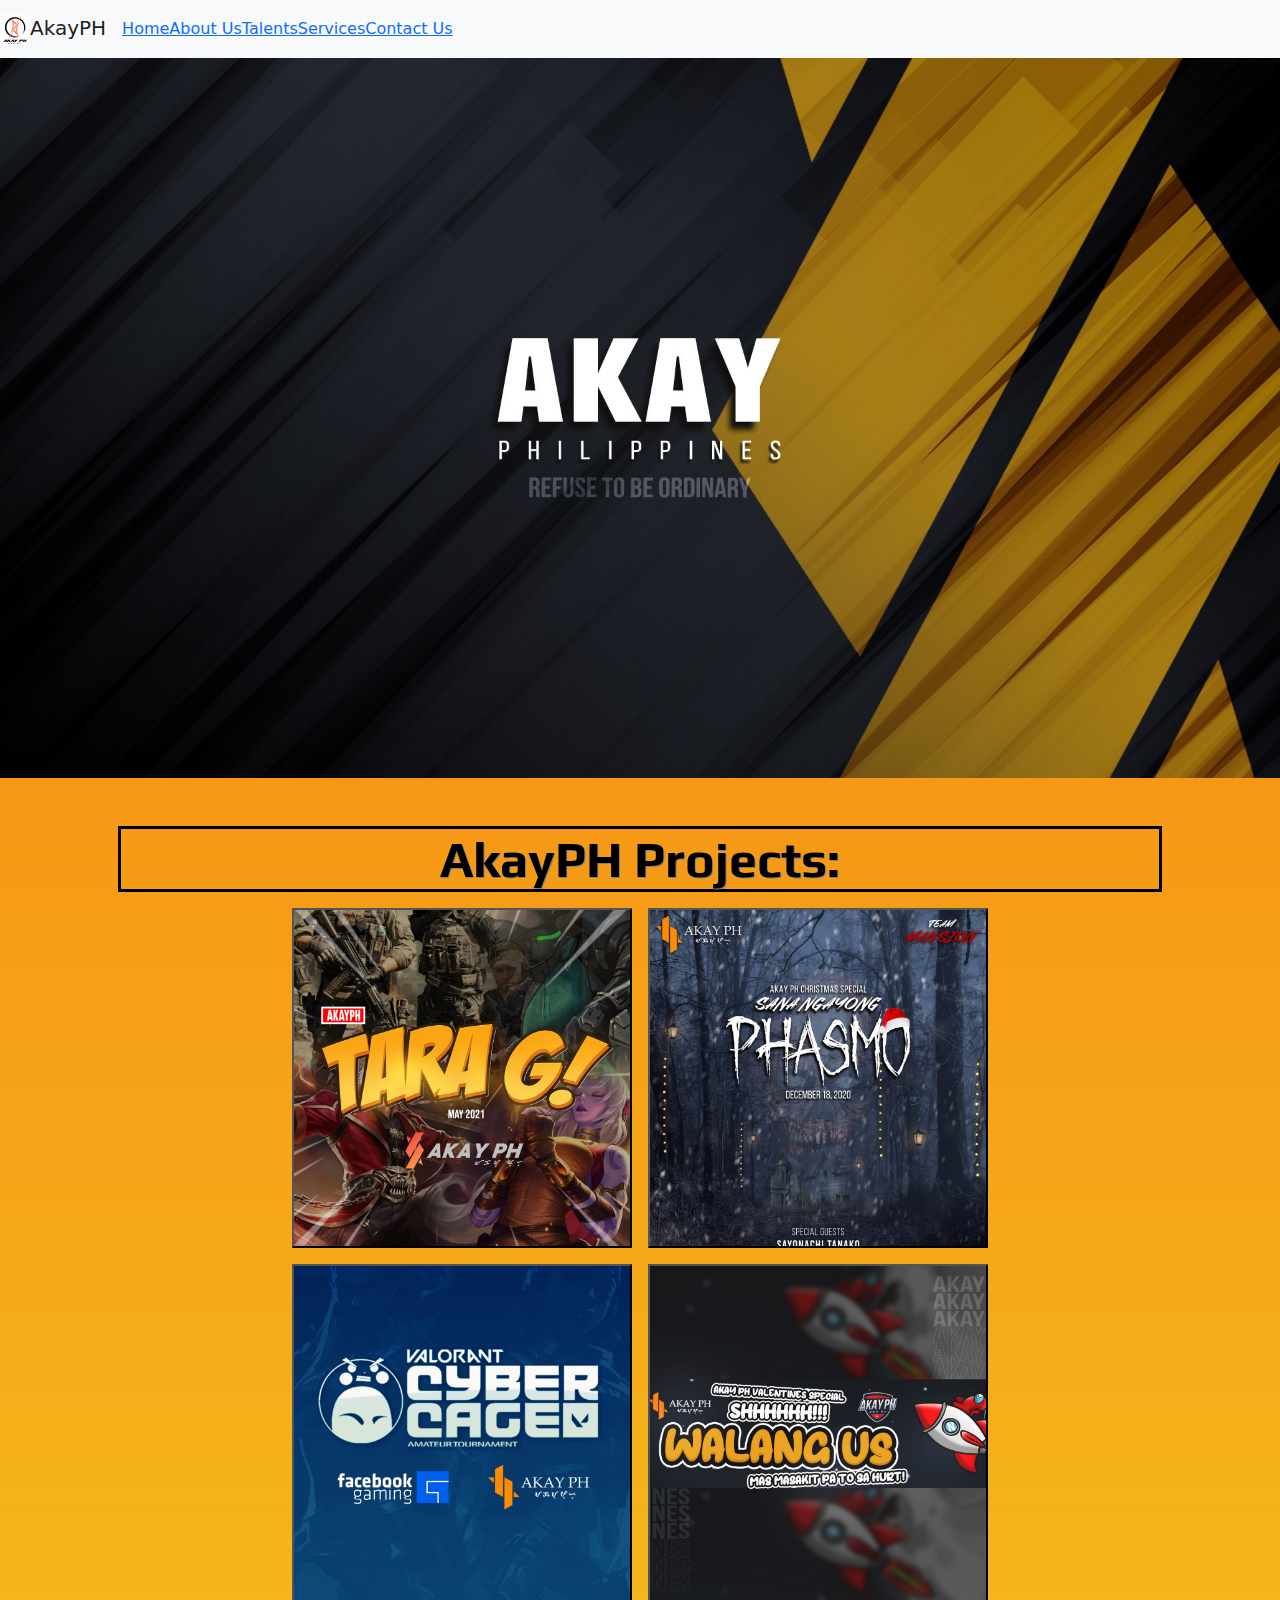
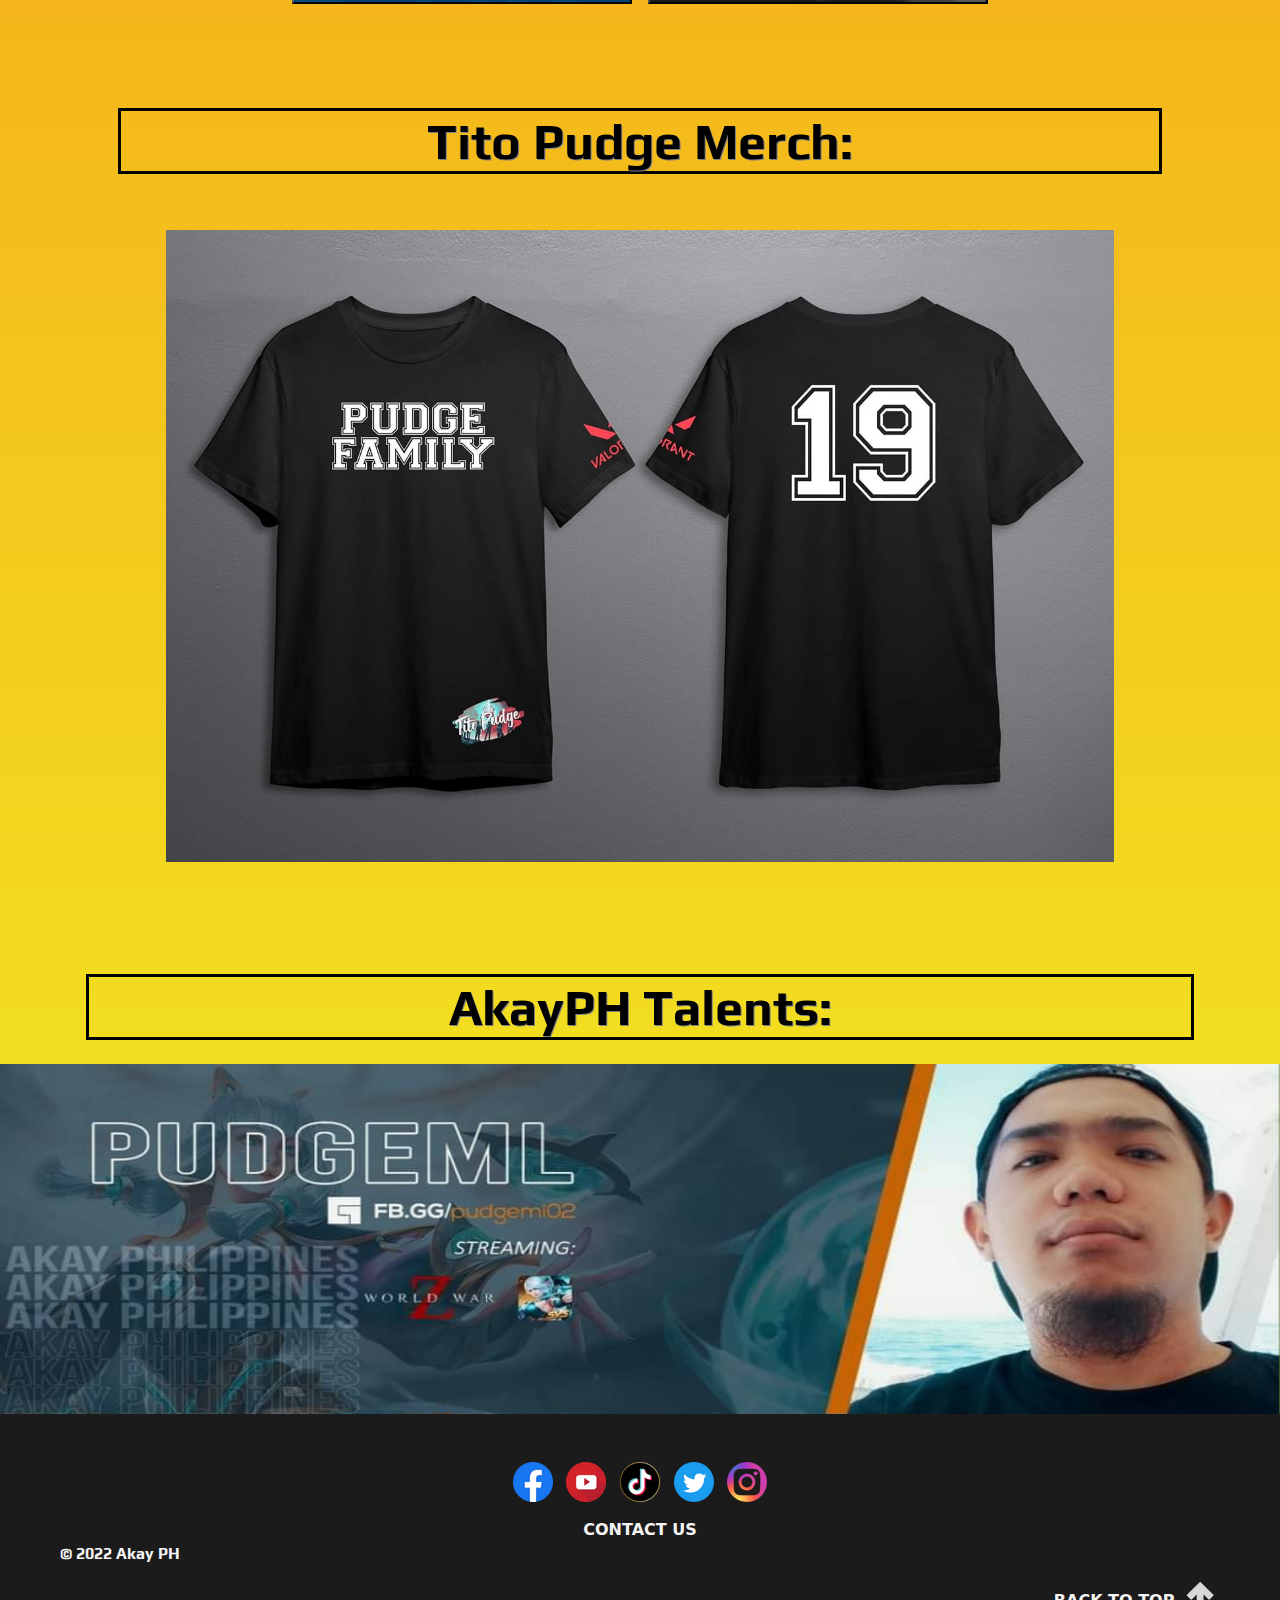
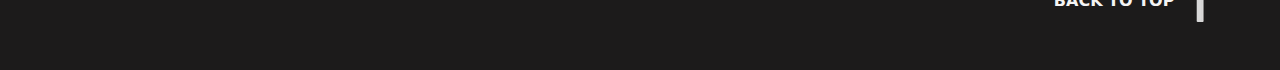
<file: index.html>
<!DOCTYPE html>
<html>
    
    <head>
        
      <title>Home - AkayPH</title>
      <meta name="viewport" content="width=device-width, initial-scale=1.0"/>
      <meta charset="UTF-8">
      <link href="css/bootstrap.min.css" rel="stylesheet"/>
      <link src="css/bootstrap.min.css.map" rel="stylesheet"/>
      <link rel="stylesheet" href="css/style.css"/>
      <!-- Google Font -->
      <link rel="preconnect" href="https://fonts.googleapis.com">
      <link rel="preconnect" href="https://fonts.gstatic.com" crossorigin>
      <link href="https://fonts.googleapis.com/css2?family=Play&display=swap" rel="stylesheet">
       

    </head>

    <body>
      <nav class="navbar navbar-expand-lg bg-light">
        <a class="navbar-brand" href="https://rommel-gerald-mini-1-fdtve16ri-ka-roger.vercel.app/">
          <img src="../images/logo.png" width="30px" height="30px" alt="">AkayPH
        </a>
        <button class="navbar-toggler" type="button" data-toggle="collapse" data-target="#navbarNav" aria-controls="navbarNav" aria-expanded="false" aria-label="Toggle navigation">
          <span class="navbar-toggler-icon"></span>
        </button>
        <div class="collapse navbar-collapse" id="navbarNav">
          <ul class="navbar-nav">
            <li class="nav-item active">
              <a class="active" href="https://rommel-gerald-mini-1-fdtve16ri-ka-roger.vercel.app/">Home</a>
            </li>
            <li class="nav-item">
              <a class="active" href="About-Us_Mini_Project.html">About Us</a>
            </li>
            <li class="nav-item">
              <a class="active" href="Talents_Mini_Project.html">Talents</a>
            </li>
            <li class="nav-item">
              <a class="disabled" href="Services_Mini_Project.html">Services</a>
            <li class="nav-item">
                <a class="active" href="Contact-Us_Mini_Project.html">Contact Us</a>
            </li>
            </li>
          </ul>
        </div>
      </nav>

                              <!--Banner-->
          <div class="container-fluid" id="Banner">
            <div class="row">
              <div class="col">
                <img src="images/Akay PH Banner.jpg" class="img-fluid">
              </div>
            </div>
          </div>

                              <!--Projects-->
          <div class="container text-center p-5"> 
            <h1 class="border border-dark">AkayPH Projects:</h1>
              <div class="row justify-content-center">
                  <div class="col-4 p-2">
                    <button type="button" data-toggle="modal" data-target="#tarag">
                      <img class="img-fluid" src="images/Projects/TARA G.png">
                    </button>
                    <div class="modal fade" id="tarag" tabindex="-1" role="dialog" aria-labelledby="taragTitle" aria-hidden="true">
                      <div class="modal-dialog" role="document">
                        <div class="modal-content">
                          <div class="modal-header">
                            <h5 class="modal-title" id="taragTitle">TARA G</h5>
                          </div>
                          <div class="modal-body">
                            <img class="img-fluid" src="images/Projects/TARAG-full.jpg">
                          </div>
                          <div class="modal-footer">
                            <button type="button" class="btn btn-secondary" data-dismiss="modal">Close</button>
                          </div>
                        </div>
                      </div>
                    </div>
                  </div>
                  <div class="col-4 p-2">
                  <button type="button" data-toggle="modal" data-target="#phasmo">
                    <img class="img-fluid" src="images/Projects/PHASMO.png">
                  </button>
                  <div class="modal fade" id="phasmo" tabindex="-1" role="dialog" aria-labelledby="phasmoTitle" aria-hidden="true">
                    <div class="modal-dialog" role="document">
                      <div class="modal-content">
                        <div class="modal-header">
                          <h5 class="modal-title" id="phasmoTitle">Sana Ngayong Phasmo</h5>
                        </div>
                        <div class="modal-body">
                          <img class="img-fluid" src="images/Projects/PHASMO-Full.jpg">
                        </div>
                        <div class="modal-footer">
                          <button type="button" class="btn btn-secondary" data-dismiss="modal">Close</button>
                        </div>
                      </div>
                    </div>
                  </div>
                  </div>
                </div>

              <div class="row justify-content-center">
                  <div class="col-4 p-2">
                    <button type="button" data-toggle="modal" data-target="#cybercage">
                      <img class="img-fluid" src="images/Projects/cybercage.png">
                    </button>
                    <div class="modal fade" id="cybercage" tabindex="-1" role="dialog" aria-labelledby="cybercageTitle" aria-hidden="true">
                      <div class="modal-dialog" role="document">
                        <div class="modal-content">
                          <div class="modal-header">
                            <h5 class="modal-title" id="cybercageTitle">Valorant Cybercage</h5>
                          </div>
                          <div class="modal-body">
                            <img class="img-fluid" src="images/Projects/cybercage.png">
                          </div>
                          <div class="modal-footer">
                            <button type="button" class="btn btn-secondary" data-dismiss="modal">Close</button>
                          </div>
                        </div>
                      </div>
                    </div>
                  </div>

              <div class="col-4 p-2">
                <button type="button" data-toggle="modal" data-target="#amongus">
                  <img class="img-fluid" src="images/Projects/Among Us.png">
                </button>
                <div class="modal fade" id="amongus" tabindex="-1" role="dialog" aria-labelledby="amongusTitle" aria-hidden="true">
                  <div class="modal-dialog" role="document">
                    <div class="modal-content">
                      <div class="modal-header">
                        <h5 class="modal-title" id="amongusTitle">Walang Us</h5>
                      </div>
                      <div class="modal-body">
                        <img class="img-fluid" src="images/Projects/Amongus-full.jpg">
                      </div>
                      <div class="modal-footer">
                        <button type="button" class="btn btn-secondary" data-dismiss="modal">Close</button>
                      </div>
                    </div>
                  </div>
                </div>
              </div>
            </div>
          </div>

                              <!--Merch-->
        <div class="container text-center p-5">
            <div>
              <h1 class="border border-dark">Tito Pudge Merch:</h1>
              <img class="img-fluid p-5" src="images/Merch/TITO PUDGE TSHIRT.jpg">
            </div>
        </div>
                              <!--Talents-->
        <div class="container text-center p-3">
            <h1 class="border border-dark">AkayPH Talents:</h1>
        </div>
        <div class="container-fluid" id="talent-carousel">
          <div class="carousel-slide" data-ride="carousel">
            <div class="carousel-inner">
              <div class="carousel-item active">
                <img id="talent" class="d-block w-100" src="images/Carousel/TITO PUDGE.png">
              </div>
              <div class="carousel-item">
                <img id="talent" class="d-block w-100" src="images/Carousel/CHCHCHAN.png">
              </div>
              <div class="carousel-item">
                <img id="talent" class="d-block w-100" src="images/Carousel/CHOCO.png">
              </div>
              <div class="carousel-item">
                <img id="talent" class="d-block w-100" src="images/Carousel/DAKZ REPUBLIC.png">
              </div>              <div class="carousel-item">
                <img id="talent" class="d-block w-100" src="images/Carousel/DICTZU GAMING.png">
              </div>
            </div>
          </div>
        </div>

        <footer class="p-5">
          <div class="container-fluid text-center">
            <a class="p-1" href="https://www.facebook.com/AkayPhilippines" target="_blank"><img src="images/soc-med-logo/facebook.png"></a>
            <a class="p-1" href="https://www.youtube.com/channel/UCryEpFTGuMuCctlVvOmSSRg" target="_blank"><img src="images/soc-med-logo/youtube.png"></a>
            <a class="p-1" href="https://www.tiktok.com/@akayph" target="_blank"><img src="images/soc-med-logo/tiktok.png"></a>
            <a class="p-1" href="https://twitter.com/AkayPhilippines" target="_blank"><img src="images/soc-med-logo/twitter.png"></a>
            <a class="p-1" href="https://www.instagram.com/AkayPH/" target="_blank"><img src="images/soc-med-logo/instagram.png"></a>
            <div class="pt-3">
              <a id="footer-contact"  href="Contact-Us_Mini_Project.html">CONTACT US</a>
            </div>
  
            
            <div style="text-align: left;">
              <p>&copy; 2022 Akay PH</p>
            </div>
  
            
            <div style="text-align: right;">
              <a id="back-to-top" href="#top">
                BACK TO TOP <img src="images/arrow up.png">
              </a>
            </div>
  
          </div>
      </footer> 

          <script src="https://code.jquery.com/jquery-3.6.1.min.js" integrity="sha256-o88AwQnZB+VDvE9tvIXrMQaPlFFSUTR+nldQm1LuPXQ=" crossorigin="anonymous"></script>
          <script src="https://cdn.jsdelivr.net/npm/popper.js@1.12.9/dist/umd/popper.min.js" integrity="sha384-ApNbgh9B+Y1QKtv3Rn7W3mgPxhU9K/ScQsAP7hUibX39j7fakFPskvXusvfa0b4Q" crossorigin="anonymous"></script>
          <script src="https://cdn.jsdelivr.net/npm/bootstrap@4.0.0/dist/js/bootstrap.min.js" integrity="sha384-JZR6Spejh4U02d8jOt6vLEHfe/JQGiRRSQQxSfFWpi1MquVdAyjUar5+76PVCmYl" crossorigin="anonymous"></script>
    </body>
</html>
</file>
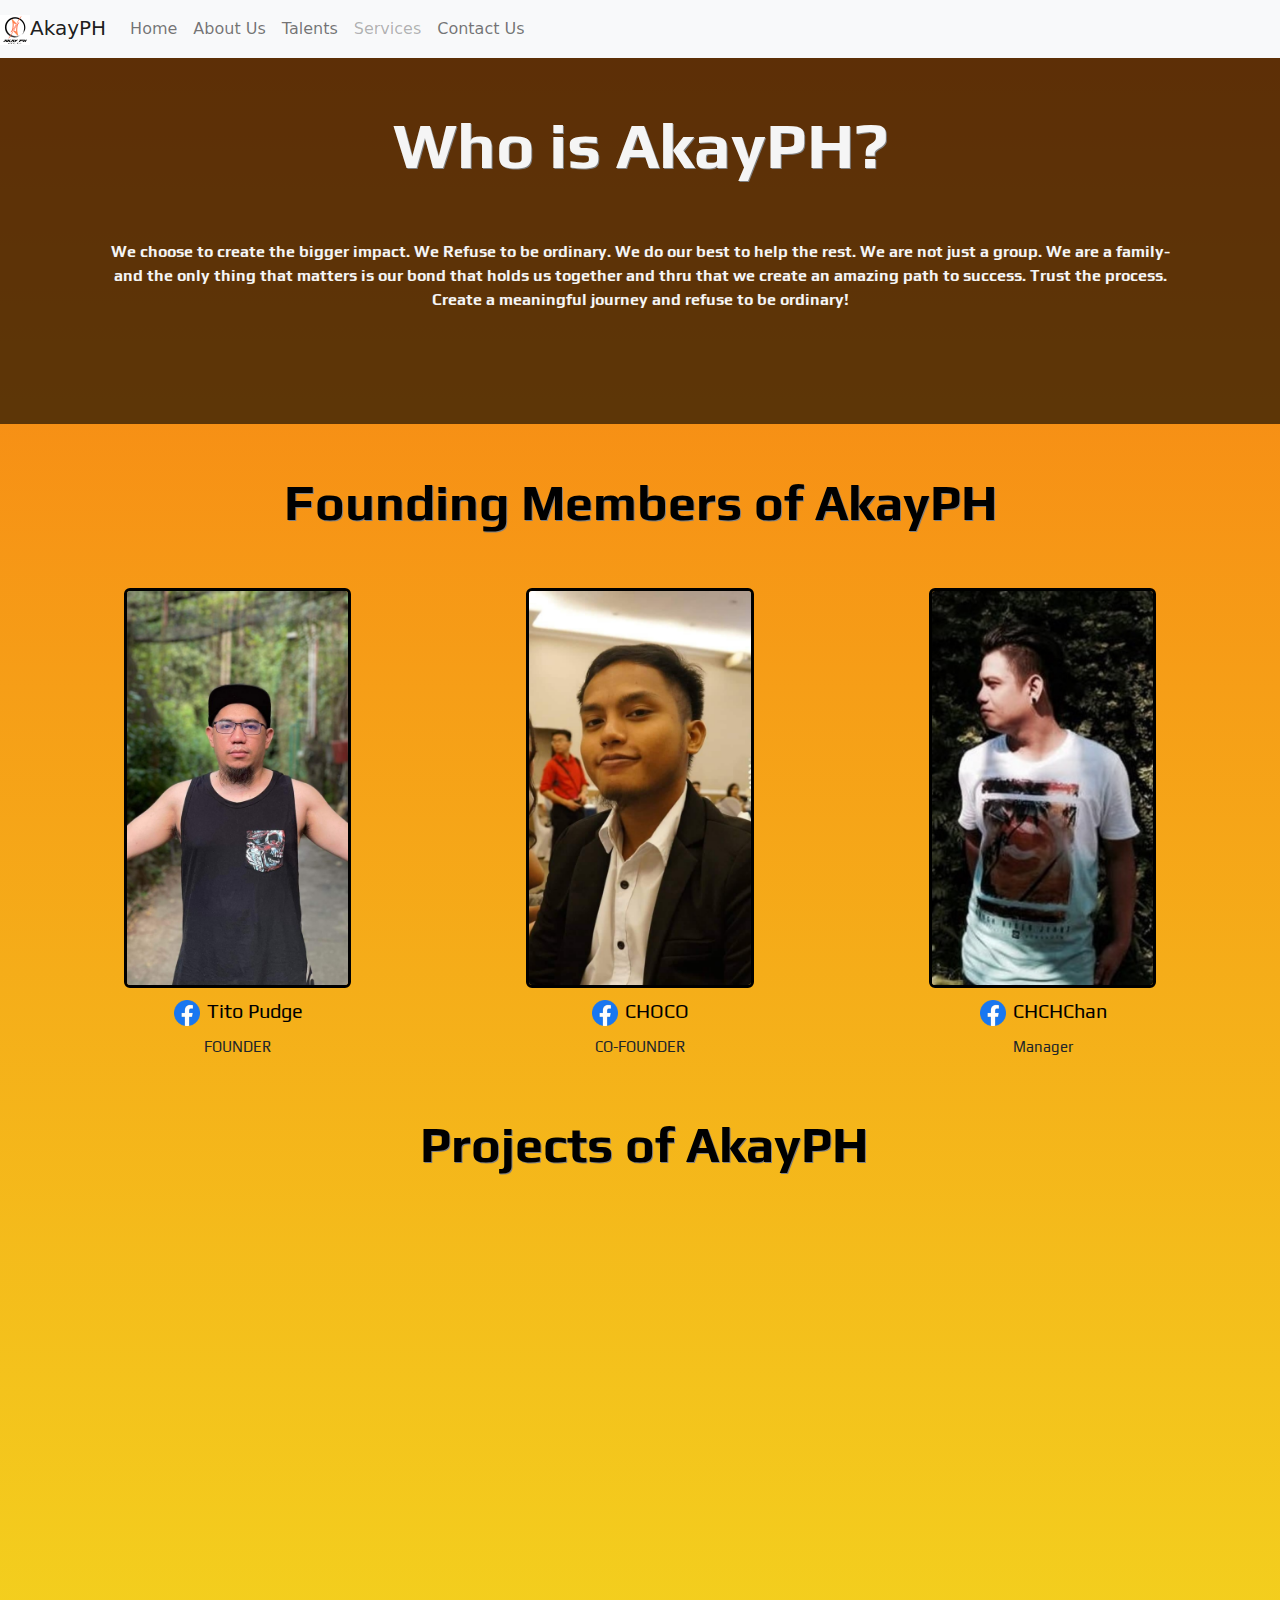
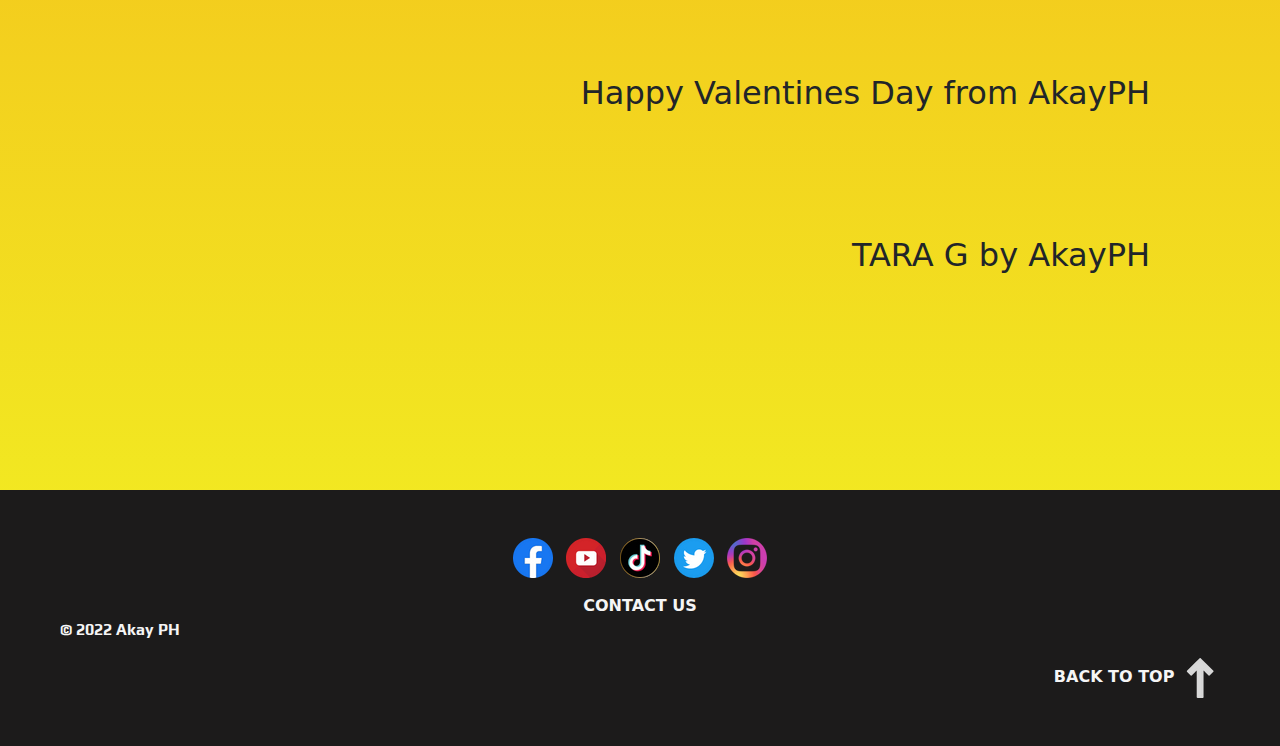
<file: About-Us_Mini_Project.html>
<!DOCTYPE html>
<html>
    
    <head>
        
        <title>About Us - AkayPH</title>
        <meta name="viewport" content="width=device-width, initial-scale=1.0"/>
        <meta charset="UTF-8">
        <link href="css/bootstrap.min.css" rel="stylesheet"/>
        <link src="css/bootstrap.min.css.map" rel="stylesheet"/>
        <link rel="stylesheet" href="css/style.css"/>
        <!-- Google Font -->
        <link rel="preconnect" href="https://fonts.googleapis.com">
        <link rel="preconnect" href="https://fonts.gstatic.com" crossorigin>
        <link href="https://fonts.googleapis.com/css2?family=Play&display=swap" rel="stylesheet">
       

    </head>

    <body>
        <nav class="navbar navbar-expand-lg bg-light">
            <a class="navbar-brand" href="index.html">
              <img src="images/logo.png" width="30px" height="30px" alt="">AkayPH
            </a>
            <button class="navbar-toggler" type="button" data-toggle="collapse" data-target="#navbarNav" aria-controls="navbarNav" aria-expanded="false" aria-label="Toggle navigation">
              <span class="navbar-toggler-icon"></span>
            </button>
            <div class="collapse navbar-collapse" id="navbarNav">
              <ul class="navbar-nav">
                <li class="nav-item">
                  <a class="nav-link" href="index.html">Home</a>
                </li>
                <li class="nav-item active">
                  <a class="nav-link" href="About-Us_Mini_Project.html">About Us</a>
                </li>
                <li class="nav-item">
                  <a class="nav-link" href="Talents_Mini_Project.html">Talents</a>
                </li>
                <li class="nav-item">
                  <a class="nav-link disabled" href="Services_Mini_Project.html">Services</a>
                <li class="nav-item">
                    <a class="nav-link" href="Contact-Us_Mini_Project.html">Contact Us</a>
                </li>
                </li>
              </ul>
            </div>
          </nav>

        <div class="container-fluid text-center p-5" id="banner-akayph">
            <h1 id="akayph">Who is AkayPH?</h1>
            <p class="p-5">
                We choose to create the bigger impact. We Refuse to be ordinary. We do our best to help the rest. We are not just a group. We are a family- and the only thing that matters is our bond that holds us together and thru that we create an amazing path to success. Trust the process. Create a meaningful journey and refuse to be ordinary!
            </p>
        </div>

        <div class="container-fluid p-5">
            <h1 style="text-align:center" class="pb-5">Founding Members of AkayPH</h1>
            <div class="row">
                <div class="col-4 text-center">
                    <img id="akayph-owners-height" class="img-fluid rounded border" src="images/About US CEO/pudge.png">
                    <div class="bottom">
                        <a id="name" href="https://www.facebook.com/TitoPudgeOfficial" target="_blank">                          
                            <div class="name p-2"> <img id="fb-logo-founding" src="images/soc-med-logo/facebook.png"> Tito Pudge</div>
                        </a>
                        <div class="post">FOUNDER</div>
                    </div>
                </div>
                <div class="col-4 text-center">
                    <img id="akayph-owners-height" class="img-fluid rounded border" src="images/About US CEO/CHOCO.png">
                    <div class="bottom">
                        <a id="name" href="https://www.facebook.com/choco.bclyn" target="_blank">
                            <div class="name p-2"><img id="fb-logo-founding" src="images/soc-med-logo/facebook.png"> CHOCO</div>
                        </a>
                        <div class="post">CO-FOUNDER</div>
                    </div>
                </div>
                <div class="col-4 text-center">
                    <img id="akayph-owners-height" class="img-fluid rounded border" src="images/About US CEO/CHCHCHAN.png">
                    <div class="bottom">
                        <a id="name" href="https://www.facebook.com/gaming/chchchanofficial" target="_blank">
                            <div class="name p-2"><img id="fb-logo-founding" src="images/soc-med-logo/facebook.png"> CHCHChan</div>
                        </a>
                        <div class="post">Manager</div>
                    </div>
                </div>
            </div>
        </div>
        
        <div class="container-fluid m-1 p-1">
          <h1 class="text-center">Projects of AkayPH</h1>
        </div>
        <div class="container">
          <div class="embed-responsive embed-responsive-4by3 p-5">
            <iframe src="https://www.facebook.com/plugins/video.php?height=314&href=https%3A%2F%2Fwww.facebook.com%2FAkayPhilippines%2Fvideos%2F468573391634693%2F&show_text=false&width=560&t=0" width="560" height="314" style="border:none;overflow:hidden" scrolling="no" frameborder="0" allowfullscreen="true" allow="autoplay; clipboard-write; encrypted-media; picture-in-picture; web-share" allowFullScreen="true"></iframe>
            <h2 class="float-end"> <br><br><br>Happy Valentines Day from AkayPH</h2>
          </div>

          <div class="embed-responsive embed-responsive-4by3 p-5">
            <iframe src="https://www.facebook.com/plugins/video.php?height=314&href=https%3A%2F%2Fwww.facebook.com%2FAkayPhilippines%2Fvideos%2F139463788166784%2F&show_text=false&width=560&t=0" width="560" height="314" style="border:none;overflow:hidden" scrolling="no" frameborder="0" allowfullscreen="true" allow="autoplay; clipboard-write; encrypted-media; picture-in-picture; web-share" allowFullScreen="true"></iframe>            <h2 class="float-end"> <br><br><br>TARA G by AkayPH</h2>
          </div>
        </div>
        

        <footer class="p-5">
          <div class="container-fluid text-center">
            <a class="p-1" href="https://www.facebook.com/AkayPhilippines" target="_blank"><img src="images/soc-med-logo/facebook.png"></a>
            <a class="p-1" href="https://www.youtube.com/channel/UCryEpFTGuMuCctlVvOmSSRg" target="_blank"><img src="images/soc-med-logo/youtube.png"></a>
            <a class="p-1" href="https://www.tiktok.com/@akayph" target="_blank"><img src="images/soc-med-logo/tiktok.png"></a>
            <a class="p-1" href="https://twitter.com/AkayPhilippines" target="_blank"><img src="images/soc-med-logo/twitter.png"></a>
            <a class="p-1" href="https://www.instagram.com/AkayPH/" target="_blank"><img src="images/soc-med-logo/instagram.png"></a>
            <div class="pt-3">
              <a id="footer-contact"  href="Contact-Us_Mini_Project.html">CONTACT US</a>
            </div>
  
            
            <div style="text-align: left;">
              <p>&copy; 2022 Akay PH</p>
            </div>
  
            
            <div style="text-align: right;">
              <a id="back-to-top" href="#top">
                BACK TO TOP <img src="images/arrow up.png">
              </a>
            </div>
  
          </div>
      </footer> 

          <script src="https://code.jquery.com/jquery-3.6.1.min.js" integrity="sha256-o88AwQnZB+VDvE9tvIXrMQaPlFFSUTR+nldQm1LuPXQ=" crossorigin="anonymous"></script>
          <script src="https://cdn.jsdelivr.net/npm/popper.js@1.12.9/dist/umd/popper.min.js" integrity="sha384-ApNbgh9B+Y1QKtv3Rn7W3mgPxhU9K/ScQsAP7hUibX39j7fakFPskvXusvfa0b4Q" crossorigin="anonymous"></script>
          <script src="https://cdn.jsdelivr.net/npm/bootstrap@4.0.0/dist/js/bootstrap.min.js" integrity="sha384-JZR6Spejh4U02d8jOt6vLEHfe/JQGiRRSQQxSfFWpi1MquVdAyjUar5+76PVCmYl" crossorigin="anonymous"></script>
    </body>
</html>
</file>
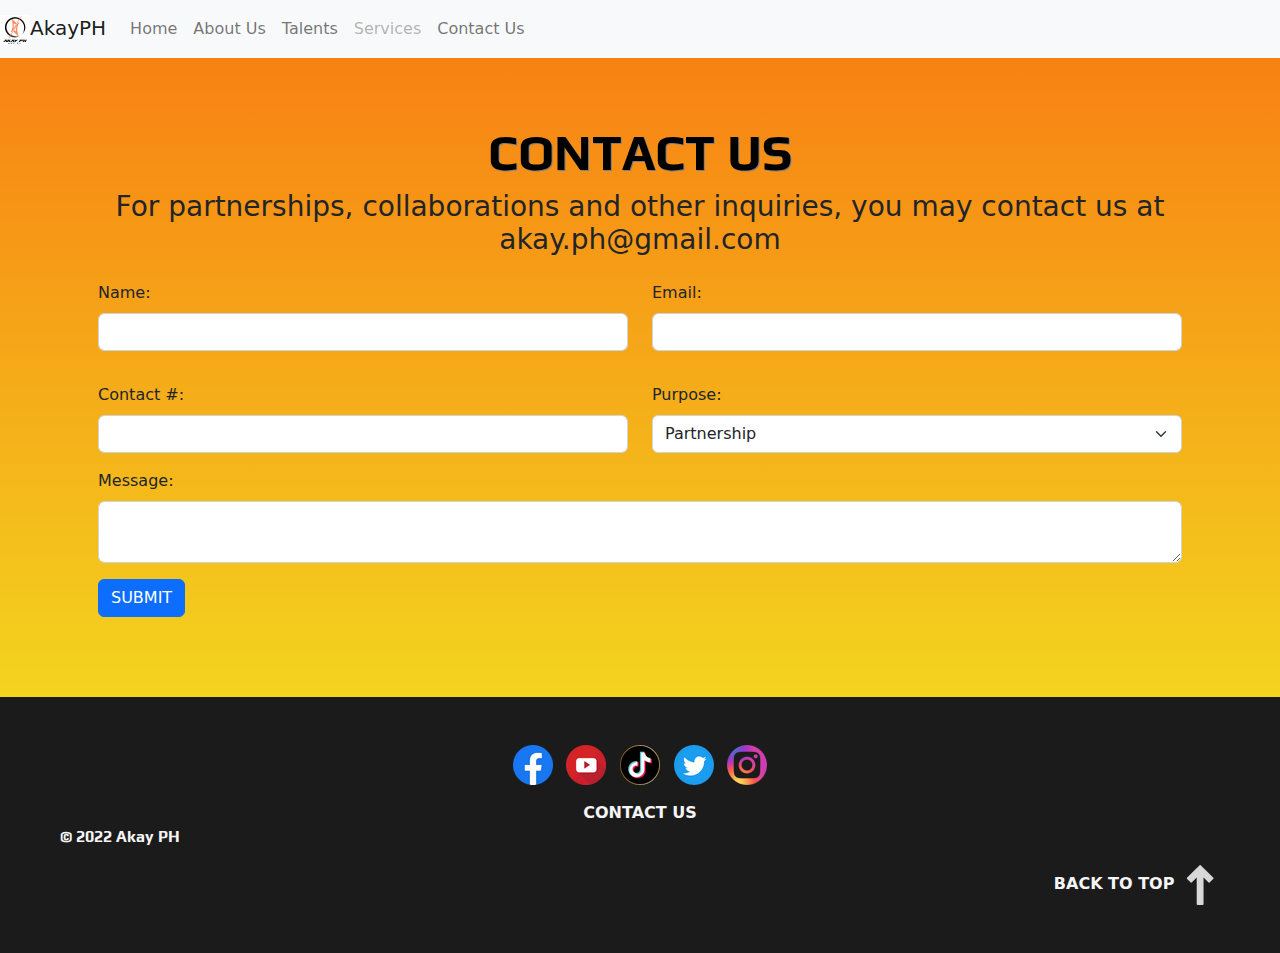
<file: Contact-Us_Mini_Project.html>
<!DOCTYPE html>
<html>
    
    <head>
        
      <title>Contact Us - AkayPH</title>
      <meta name="viewport" content="width=device-width, initial-scale=1.0"/>
      <meta charset="UTF-8">
      <link href="css/bootstrap.min.css" rel="stylesheet"/>
      <link src="css/bootstrap.min.css.map" rel="stylesheet"/>
      <link rel="stylesheet" href="css/style.css"/>
      <!-- Google Font -->
      <link rel="preconnect" href="https://fonts.googleapis.com">
      <link rel="preconnect" href="https://fonts.gstatic.com" crossorigin>
      <link href="https://fonts.googleapis.com/css2?family=Play&display=swap" rel="stylesheet">
       

    </head>

    <body>
        <nav class="navbar navbar-expand-lg bg-light">
            <a class="navbar-brand" href="index.html">
              <img src="images/logo.png" width="30px" height="30px" alt="">AkayPH
            </a>
            <button class="navbar-toggler" type="button" data-toggle="collapse" data-target="#navbarNav" aria-controls="navbarNav" aria-expanded="false" aria-label="Toggle navigation">
              <span class="navbar-toggler-icon"></span>
            </button>
            <div class="collapse navbar-collapse" id="navbarNav">
              <ul class="navbar-nav">
                <li class="nav-item">
                  <a class="nav-link" href="..Mini-1/index.html">Home</a>
                </li>
                <li class="nav-item">
                  <a class="nav-link" href="About-Us_Mini_Project.html">About Us</a>
                </li>
                <li class="nav-item">
                  <a class="nav-link" href="Talents_Mini_Project.html">Talents</a>
                </li>
                <li class="nav-item">
                  <a class="nav-link disabled" href="Services_Mini_Project.html">Services</a>
                <li class="nav-item active">
                    <a class="nav-link" href="Contact-Us_Mini_Project.html">Contact Us</a>
                </li>
                </li>
              </ul>
            </div>
        </nav>
        <!--Contact US Form-->
            <div class="container">
                <div>
                    <form class="p-3 my-5" action="">
                            <h1 class="text-center">CONTACT US</h1>
                            <h3 class="text-center">For partnerships, collaborations and other inquiries, you may contact us at akay.ph@gmail.com</h3>
                            <div class="row">
                                <div class="my-3 col">
                                    <label class="form-label">Name:</label>
                                    <input class="form-control" type="text" name="full_name" required/> 
                                </div>
                                <div class="my-3 col">
                                    <label class="form-label">Email:</label>
                                    <input class="form-control" type="email" name="email" required/> 
                                </div>
                            </div>
                            <div class="row">
                                <div class="my-3 col">
                                    <label class="form-label">Contact #:</label>
                                    <input class="form-control" type="number" name="contact_number" maxlength="15" required/>
                                </div>
                                <div class="my-3 col">
                                    <label class="form-label">Purpose:</label>
                                    <select class="form-select" name="purpose" required>
                                        <option>Partnership</option>
                                        <option>Collaborations</option>
                                        <option>Sponsorship</option>
                                        <option>Inquiries</option>
                                    </select>
                                </div>
                            </div>
                            <div class="row">
                                <div class="col">
                                    <label class="form-label">Message:</label>
                                    <textarea class="form-control" type="message" name="message"></textarea>
                                </div>
                            </div>
                            <div class="row">
                                <div class="my-3 col">
                                    <button class="btn btn-primary">SUBMIT</button>
                                </div>
                            </div>
                    </form>
                </div>
            </div>
        
            <footer class="p-5">
              <div class="container-fluid text-center">
                <a class="p-1" href="https://www.facebook.com/AkayPhilippines" target="_blank"><img src="images/soc-med-logo/facebook.png"></a>
                <a class="p-1" href="https://www.youtube.com/channel/UCryEpFTGuMuCctlVvOmSSRg" target="_blank"><img src="images/soc-med-logo/youtube.png"></a>
                <a class="p-1" href="https://www.tiktok.com/@akayph" target="_blank"><img src="images/soc-med-logo/tiktok.png"></a>
                <a class="p-1" href="https://twitter.com/AkayPhilippines" target="_blank"><img src="images/soc-med-logo/twitter.png"></a>
                <a class="p-1" href="https://www.instagram.com/AkayPH/" target="_blank"><img src="images/soc-med-logo/instagram.png"></a>
                <div class="pt-3">
                  <a id="footer-contact"  href="Contact-Us_Mini_Project.html">CONTACT US</a>
                </div>
      
                
                <div style="text-align: left;">
                  <p>&copy; 2022 Akay PH</p>
                </div>
      
                
                <div style="text-align: right;">
                  <a id="back-to-top" href="#top">
                    BACK TO TOP <img src="images/arrow up.png">
                  </a>
                </div>
      
              </div>
          </footer> 


          <script src="https://code.jquery.com/jquery-3.6.1.min.js" integrity="sha256-o88AwQnZB+VDvE9tvIXrMQaPlFFSUTR+nldQm1LuPXQ=" crossorigin="anonymous"></script>
          <script src="https://cdn.jsdelivr.net/npm/popper.js@1.12.9/dist/umd/popper.min.js" integrity="sha384-ApNbgh9B+Y1QKtv3Rn7W3mgPxhU9K/ScQsAP7hUibX39j7fakFPskvXusvfa0b4Q" crossorigin="anonymous"></script>
          <script src="https://cdn.jsdelivr.net/npm/bootstrap@4.0.0/dist/js/bootstrap.min.js" integrity="sha384-JZR6Spejh4U02d8jOt6vLEHfe/JQGiRRSQQxSfFWpi1MquVdAyjUar5+76PVCmYl" crossorigin="anonymous"></script>
    </body>
</html>
</file>
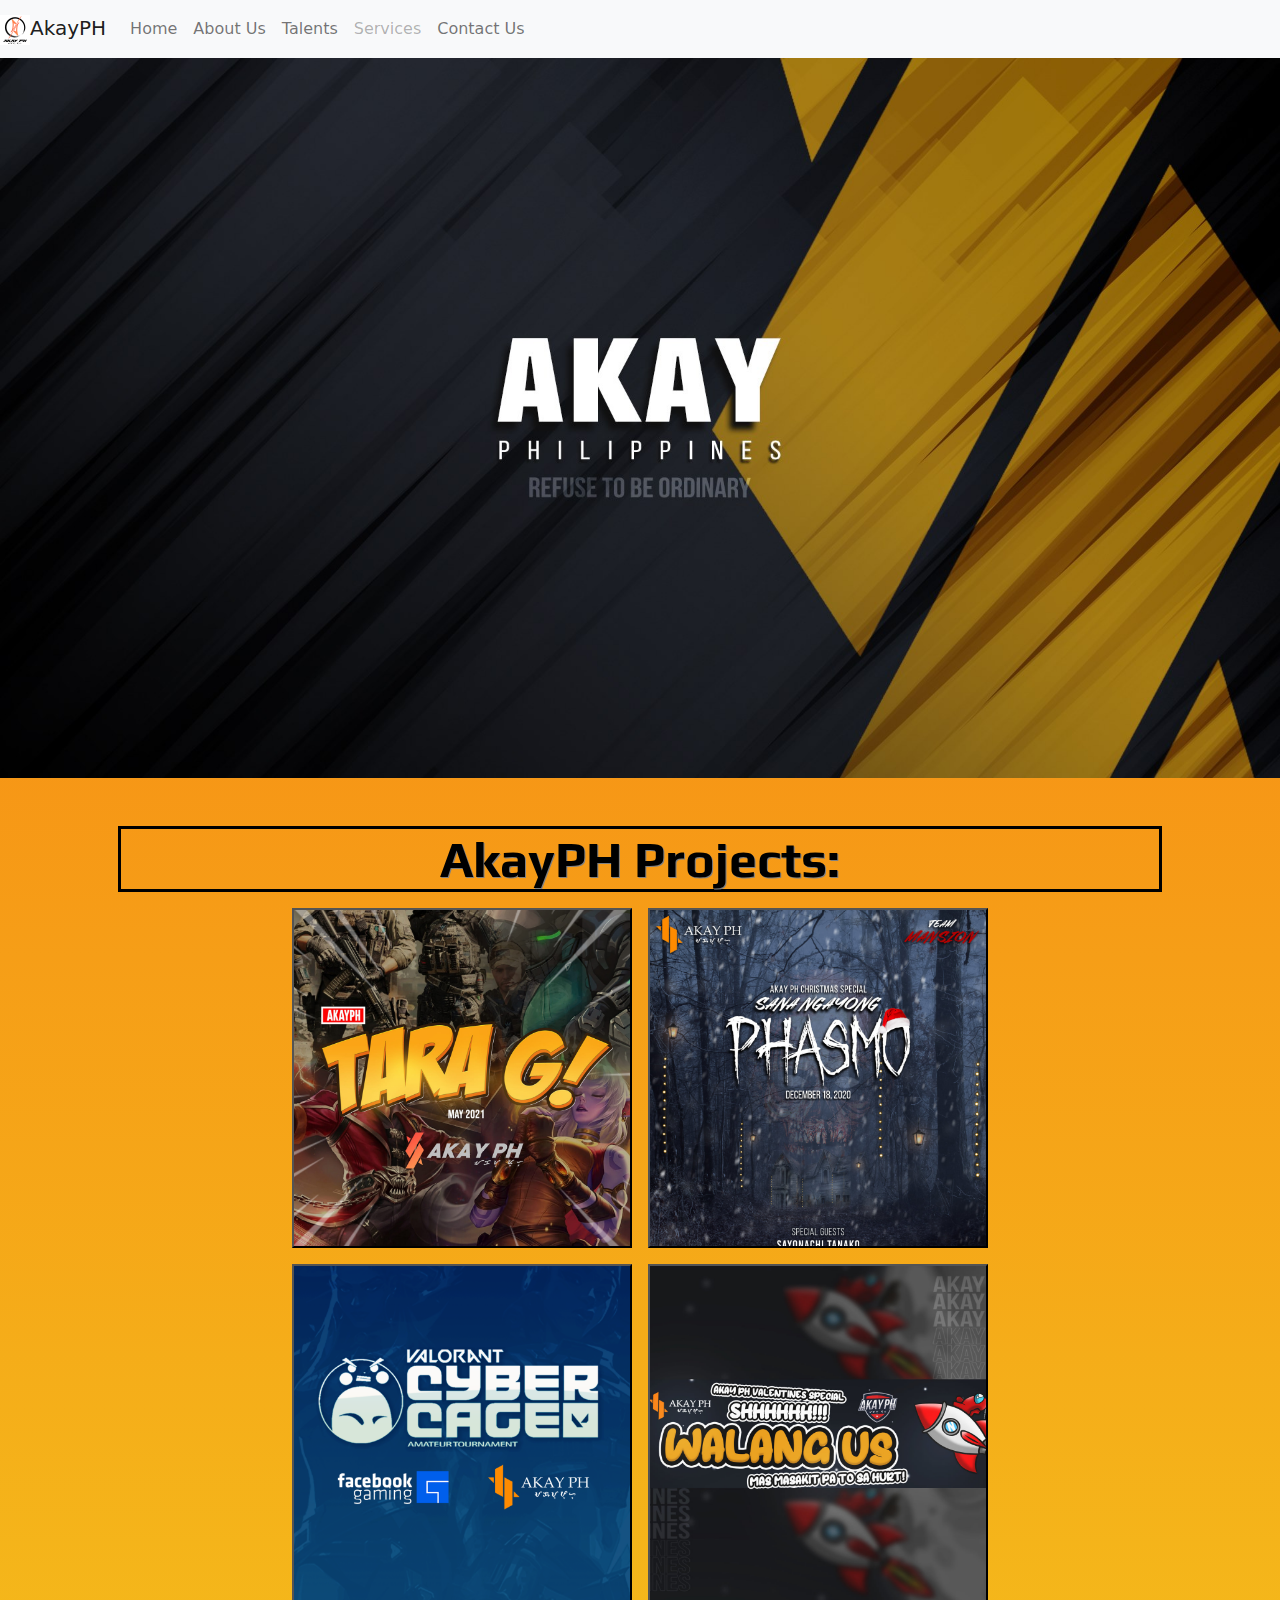
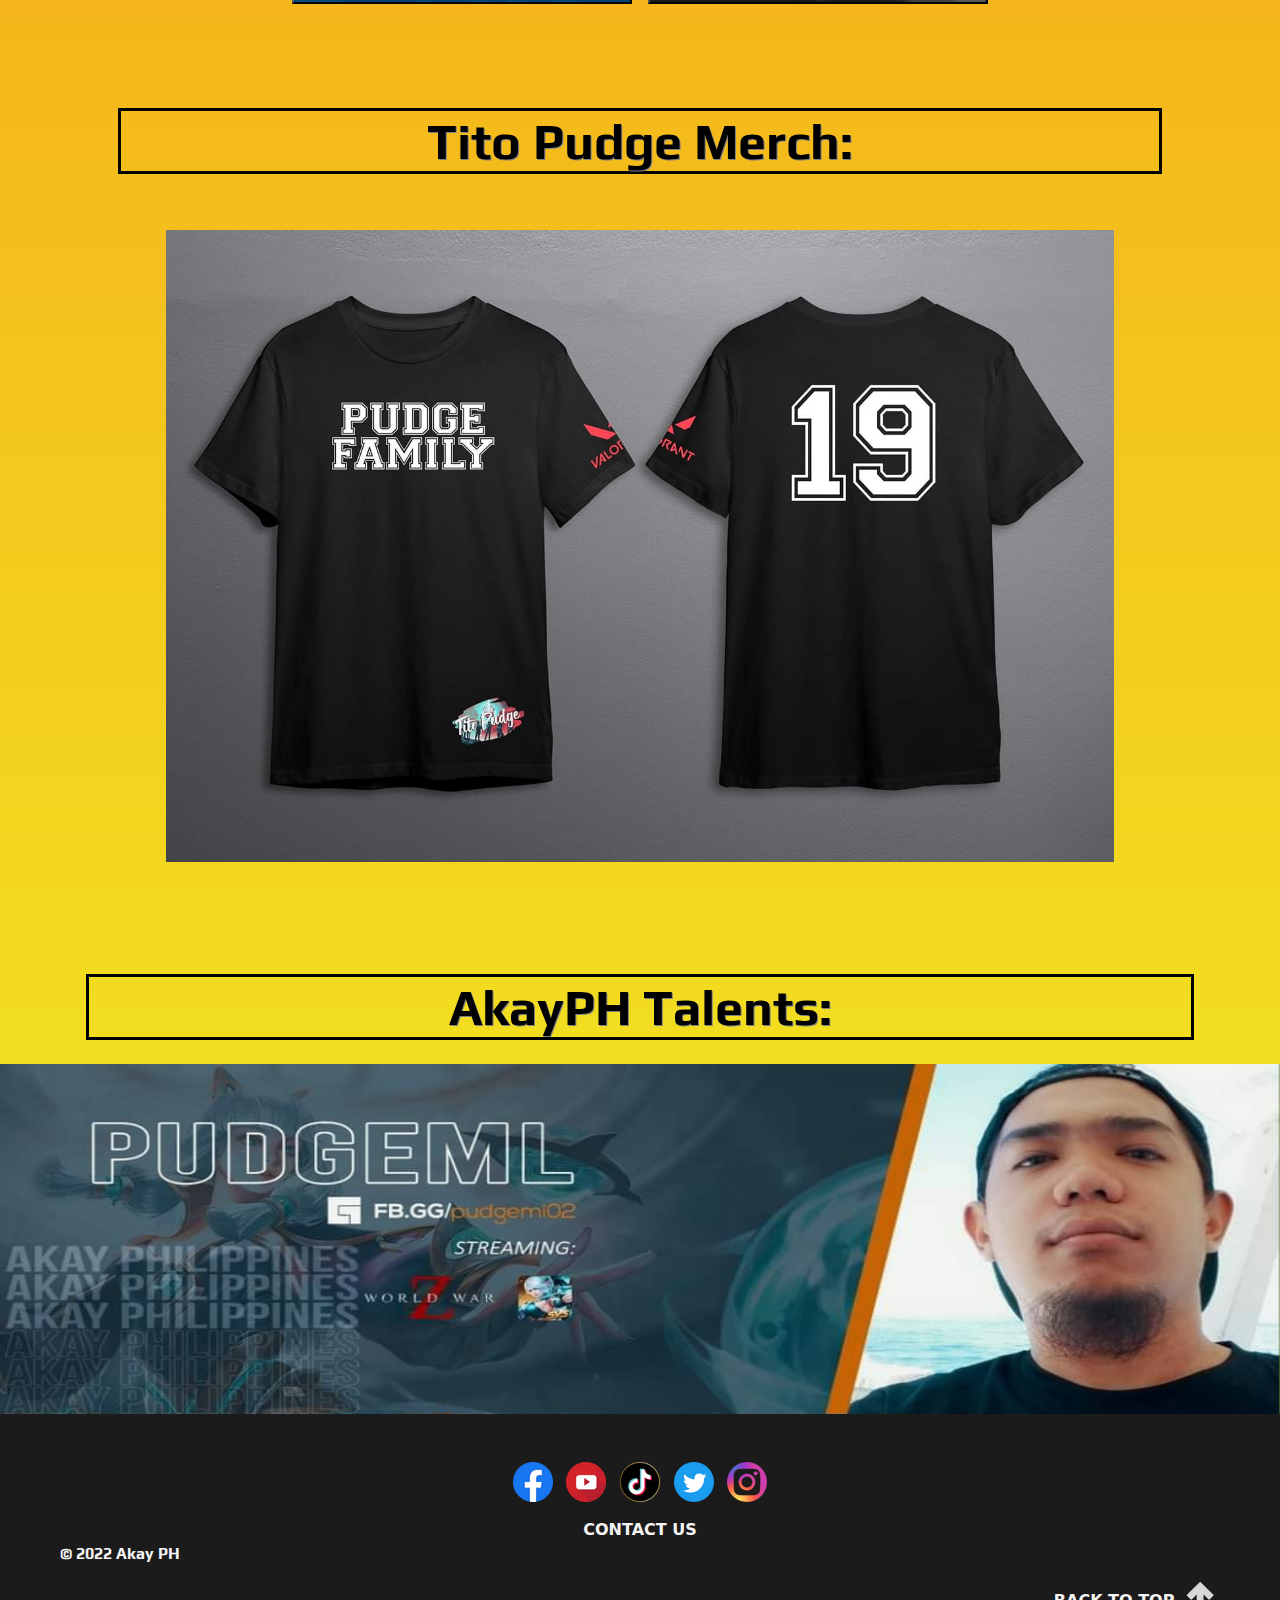
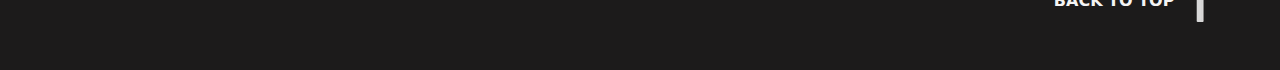
<file: Home Mini_Project.html>
<!DOCTYPE html>
<html>
    
    <head>
        
        <title>Home - AkayPH</title>
        <meta name="viewport" content="width=device-width, initial-scale=1.0"/>
        <meta charset="UTF-8">
        <link href="../Mini Project/css/bootstrap.min.css" rel="stylesheet"/>
        <link src="../Mini Project/css/bootstrap.min.css.map" rel="stylesheet"/>
        <link rel="stylesheet" href="../Mini Project/css/style.css"/>
        <!-- Google Font -->
        <link rel="preconnect" href="https://fonts.googleapis.com">
        <link rel="preconnect" href="https://fonts.gstatic.com" crossorigin>
        <link href="https://fonts.googleapis.com/css2?family=Play&display=swap" rel="stylesheet">
       

    </head>

    <body>
      <nav class="navbar navbar-expand-lg bg-light">
        <a class="navbar-brand" href="../Mini Project/Home Mini_Project.html">
          <img src="../Mini Project/images/logo.png" width="30px" height="30px" alt="">AkayPH
        </a>
        <button class="navbar-toggler" type="button" data-toggle="collapse" data-target="#navbarNav" aria-controls="navbarNav" aria-expanded="false" aria-label="Toggle navigation">
          <span class="navbar-toggler-icon"></span>
        </button>
        <div class="collapse navbar-collapse" id="navbarNav">
          <ul class="navbar-nav">
            <li class="nav-item active">
              <a class="nav-link" href="../Mini Project/Home Mini_Project.html">Home</a>
            </li>
            <li class="nav-item">
              <a class="nav-link" href="../Mini Project/About-Us_Mini_Project.html">About Us</a>
            </li>
            <li class="nav-item">
              <a class="nav-link" href="../Mini Project/Talents_Mini_Project.html">Talents</a>
            </li>
            <li class="nav-item">
              <a class="nav-link disabled" href="../Mini Project/Services_Mini_Project.html">Services</a>
            <li class="nav-item">
                <a class="nav-link" href="../Mini Project/Contact-Us_Mini_Project.html">Contact Us</a>
            </li>
            </li>
          </ul>
        </div>
      </nav>

                              <!--Banner-->
          <div class="container-fluid" id="Banner">
            <div class="row">
              <div class="col">
                <img src="../Mini Project/images/Akay PH Banner.jpg" class="img-fluid">
              </div>
            </div>
          </div>

                              <!--Projects-->
          <div class="container text-center p-5"> 
            <h1 class="border border-dark">AkayPH Projects:</h1>
              <div class="row justify-content-center">
                  <div class="col-4 p-2">
                    <button type="button" data-toggle="modal" data-target="#tarag">
                      <img class="img-fluid" src="../Mini Project/images/Projects/TARA G.png">
                    </button>
                    <div class="modal fade" id="tarag" tabindex="-1" role="dialog" aria-labelledby="taragTitle" aria-hidden="true">
                      <div class="modal-dialog" role="document">
                        <div class="modal-content">
                          <div class="modal-header">
                            <h5 class="modal-title" id="taragTitle">TARA G</h5>
                          </div>
                          <div class="modal-body">
                            <img class="img-fluid" src="../Mini Project/images/Projects/TARAG-full.jpg">
                          </div>
                          <div class="modal-footer">
                            <button type="button" class="btn btn-secondary" data-dismiss="modal">Close</button>
                          </div>
                        </div>
                      </div>
                    </div>
                  </div>
                  <div class="col-4 p-2">
                  <button type="button" data-toggle="modal" data-target="#phasmo">
                    <img class="img-fluid" src="../Mini Project/images/Projects/PHASMO.png">
                  </button>
                  <div class="modal fade" id="phasmo" tabindex="-1" role="dialog" aria-labelledby="phasmoTitle" aria-hidden="true">
                    <div class="modal-dialog" role="document">
                      <div class="modal-content">
                        <div class="modal-header">
                          <h5 class="modal-title" id="phasmoTitle">Sana Ngayong Phasmo</h5>
                        </div>
                        <div class="modal-body">
                          <img class="img-fluid" src="../Mini Project/images/Projects/PHASMO-Full.jpg">
                        </div>
                        <div class="modal-footer">
                          <button type="button" class="btn btn-secondary" data-dismiss="modal">Close</button>
                        </div>
                      </div>
                    </div>
                  </div>
                  </div>
                </div>

              <div class="row justify-content-center">
                  <div class="col-4 p-2">
                    <button type="button" data-toggle="modal" data-target="#cybercage">
                      <img class="img-fluid" src="../Mini Project/images/Projects/cybercage.png">
                    </button>
                    <div class="modal fade" id="cybercage" tabindex="-1" role="dialog" aria-labelledby="cybercageTitle" aria-hidden="true">
                      <div class="modal-dialog" role="document">
                        <div class="modal-content">
                          <div class="modal-header">
                            <h5 class="modal-title" id="cybercageTitle">Valorant Cybercage</h5>
                          </div>
                          <div class="modal-body">
                            <img class="img-fluid" src="../Mini Project/images/Projects/cybercage.png">
                          </div>
                          <div class="modal-footer">
                            <button type="button" class="btn btn-secondary" data-dismiss="modal">Close</button>
                          </div>
                        </div>
                      </div>
                    </div>
                  </div>

              <div class="col-4 p-2">
                <button type="button" data-toggle="modal" data-target="#amongus">
                  <img class="img-fluid" src="../Mini Project/images/Projects/Among Us.png">
                </button>
                <div class="modal fade" id="amongus" tabindex="-1" role="dialog" aria-labelledby="amongusTitle" aria-hidden="true">
                  <div class="modal-dialog" role="document">
                    <div class="modal-content">
                      <div class="modal-header">
                        <h5 class="modal-title" id="amongusTitle">Walang Us</h5>
                      </div>
                      <div class="modal-body">
                        <img class="img-fluid" src="../Mini Project/images/Projects/Amongus-full.jpg">
                      </div>
                      <div class="modal-footer">
                        <button type="button" class="btn btn-secondary" data-dismiss="modal">Close</button>
                      </div>
                    </div>
                  </div>
                </div>
              </div>
            </div>
          </div>

                              <!--Merch-->
        <div class="container text-center p-5">
            <div>
              <h1 class="border border-dark">Tito Pudge Merch:</h1>
              <img class="img-fluid p-5" src="../Mini Project/images/Merch/TITO PUDGE TSHIRT.jpg">
            </div>
        </div>
                              <!--Talents-->
        <div class="container text-center p-3">
            <h1 class="border border-dark">AkayPH Talents:</h1>
        </div>
        <div class="container-fluid" id="talent-carousel">
          <div class="carousel-slide" data-ride="carousel">
            <div class="carousel-inner">
              <div class="carousel-item active">
                <img id="talent" class="d-block w-100" src="../Mini Project/images/Carousel/TITO PUDGE.png">
              </div>
              <div class="carousel-item">
                <img id="talent" class="d-block w-100" src="../Mini Project/images/Carousel/CHCHCHAN.png">
              </div>
              <div class="carousel-item">
                <img id="talent" class="d-block w-100" src="../Mini Project/images/Carousel/CHOCO.png">
              </div>
              <div class="carousel-item">
                <img id="talent" class="d-block w-100" src="../Mini Project/images/Carousel/DAKZ REPUBLIC.png">
              </div>              <div class="carousel-item">
                <img id="talent" class="d-block w-100" src="../Mini Project/images/Carousel/DICTZU GAMING.png">
              </div>
            </div>
          </div>
        </div>

        <footer class="p-5">
          <div class="container-fluid text-center">
            <a class="p-1" href="https://www.facebook.com/AkayPhilippines" target="_blank"><img src="../Mini Project/images/soc-med-logo/facebook.png"></a>
            <a class="p-1" href="https://www.youtube.com/channel/UCryEpFTGuMuCctlVvOmSSRg" target="_blank"><img src="../Mini Project/images/soc-med-logo/youtube.png"></a>
            <a class="p-1" href="https://www.tiktok.com/@akayph" target="_blank"><img src="../Mini Project/images/soc-med-logo/tiktok.png"></a>
            <a class="p-1" href="https://twitter.com/AkayPhilippines" target="_blank"><img src="../Mini Project/images/soc-med-logo/twitter.png"></a>
            <a class="p-1" href="https://www.instagram.com/AkayPH/" target="_blank"><img src="../Mini Project/images/soc-med-logo/instagram.png"></a>
            <div class="pt-3">
              <a id="footer-contact"  href="../Mini Project/Contact-Us_Mini_Project.html">CONTACT US</a>
            </div>
  
            
            <div style="text-align: left;">
              <p>&copy; 2022 Akay PH</p>
            </div>
  
            
            <div style="text-align: right;">
              <a id="back-to-top" href="#top">
                BACK TO TOP <img src="../Mini Project/images/arrow up.png">
              </a>
            </div>
  
          </div>
      </footer> 

          <script src="https://code.jquery.com/jquery-3.6.1.min.js" integrity="sha256-o88AwQnZB+VDvE9tvIXrMQaPlFFSUTR+nldQm1LuPXQ=" crossorigin="anonymous"></script>
          <script src="https://cdn.jsdelivr.net/npm/popper.js@1.12.9/dist/umd/popper.min.js" integrity="sha384-ApNbgh9B+Y1QKtv3Rn7W3mgPxhU9K/ScQsAP7hUibX39j7fakFPskvXusvfa0b4Q" crossorigin="anonymous"></script>
          <script src="https://cdn.jsdelivr.net/npm/bootstrap@4.0.0/dist/js/bootstrap.min.js" integrity="sha384-JZR6Spejh4U02d8jOt6vLEHfe/JQGiRRSQQxSfFWpi1MquVdAyjUar5+76PVCmYl" crossorigin="anonymous"></script>
    </body>
</html>
</file>
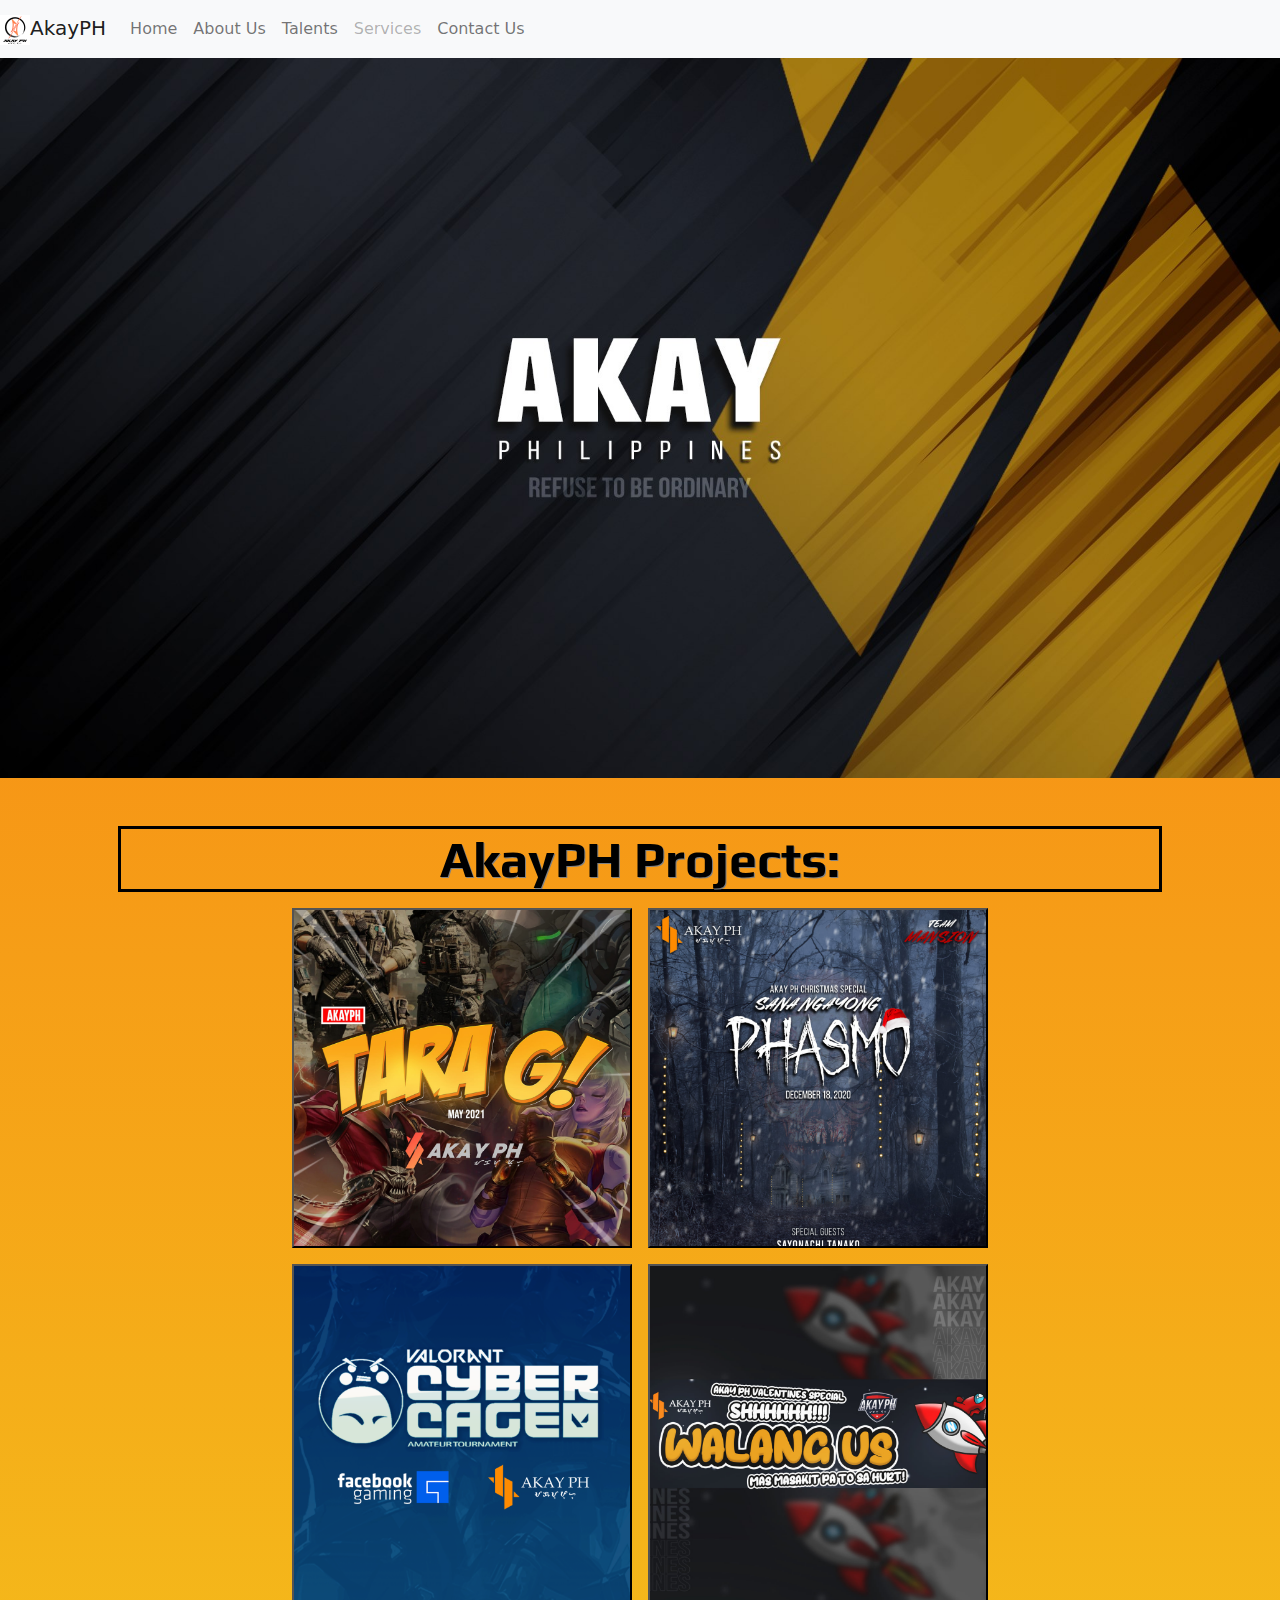
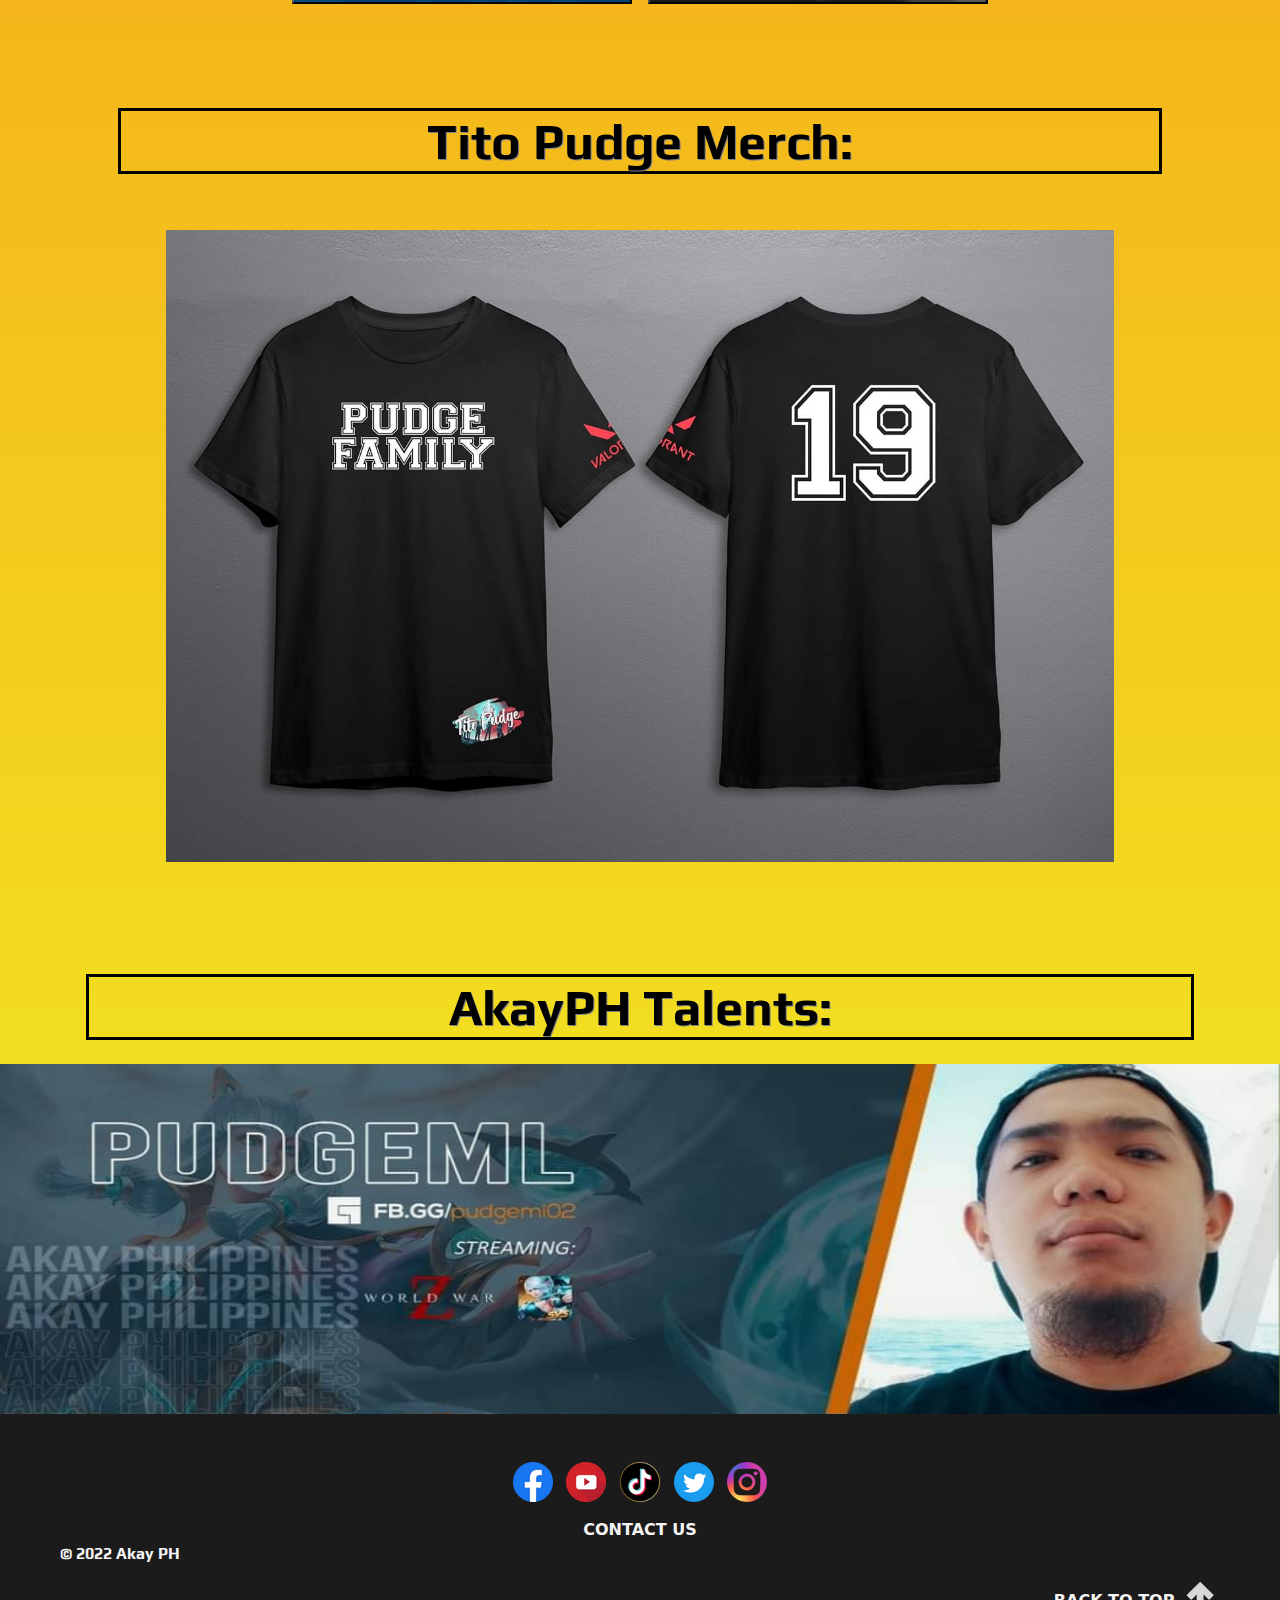
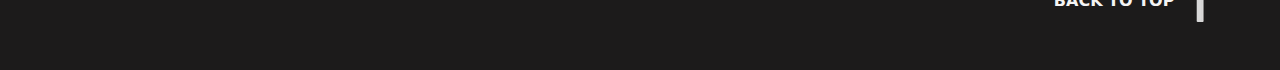
<file: Home-Mini_Project.html>
<!DOCTYPE html>
<html>
    
    <head>
        
        <title>Home - AkayPH</title>
        <meta name="viewport" content="width=device-width, initial-scale=1.0"/>
        <meta charset="UTF-8">
        <link href="../Mini Project/css/bootstrap.min.css" rel="stylesheet"/>
        <link src="../Mini Project/css/bootstrap.min.css.map" rel="stylesheet"/>
        <link rel="stylesheet" href="../Mini Project/css/style.css"/>
        <!-- Google Font -->
        <link rel="preconnect" href="https://fonts.googleapis.com">
        <link rel="preconnect" href="https://fonts.gstatic.com" crossorigin>
        <link href="https://fonts.googleapis.com/css2?family=Play&display=swap" rel="stylesheet">
       

    </head>

    <body>
      <nav class="navbar navbar-expand-lg bg-light">
        <a class="navbar-brand" href="../Mini Project/Home-Mini_Project.html">
          <img src="../Mini Project/images/logo.png" width="30px" height="30px" alt="">AkayPH
        </a>
        <button class="navbar-toggler" type="button" data-toggle="collapse" data-target="#navbarNav" aria-controls="navbarNav" aria-expanded="false" aria-label="Toggle navigation">
          <span class="navbar-toggler-icon"></span>
        </button>
        <div class="collapse navbar-collapse" id="navbarNav">
          <ul class="navbar-nav">
            <li class="nav-item active">
              <a class="nav-link" href="../Mini Project/Home-Mini_Project.html">Home</a>
            </li>
            <li class="nav-item">
              <a class="nav-link" href="../Mini Project/About-Us_Mini_Project.html">About Us</a>
            </li>
            <li class="nav-item">
              <a class="nav-link" href="../Mini Project/Talents_Mini_Project.html">Talents</a>
            </li>
            <li class="nav-item">
              <a class="nav-link disabled" href="../Mini Project/Services_Mini_Project.html">Services</a>
            <li class="nav-item">
                <a class="nav-link" href="../Mini Project/Contact-Us_Mini_Project.html">Contact Us</a>
            </li>
            </li>
          </ul>
        </div>
      </nav>

                              <!--Banner-->
          <div class="container-fluid" id="Banner">
            <div class="row">
              <div class="col">
                <img src="../Mini Project/images/Akay PH Banner.jpg" class="img-fluid">
              </div>
            </div>
          </div>

                              <!--Projects-->
          <div class="container text-center p-5"> 
            <h1 class="border border-dark">AkayPH Projects:</h1>
              <div class="row justify-content-center">
                  <div class="col-4 p-2">
                    <button type="button" data-toggle="modal" data-target="#tarag">
                      <img class="img-fluid" src="../Mini Project/images/Projects/TARA G.png">
                    </button>
                    <div class="modal fade" id="tarag" tabindex="-1" role="dialog" aria-labelledby="taragTitle" aria-hidden="true">
                      <div class="modal-dialog" role="document">
                        <div class="modal-content">
                          <div class="modal-header">
                            <h5 class="modal-title" id="taragTitle">TARA G</h5>
                          </div>
                          <div class="modal-body">
                            <img class="img-fluid" src="../Mini Project/images/Projects/TARAG-full.jpg">
                          </div>
                          <div class="modal-footer">
                            <button type="button" class="btn btn-secondary" data-dismiss="modal">Close</button>
                          </div>
                        </div>
                      </div>
                    </div>
                  </div>
                  <div class="col-4 p-2">
                  <button type="button" data-toggle="modal" data-target="#phasmo">
                    <img class="img-fluid" src="../Mini Project/images/Projects/PHASMO.png">
                  </button>
                  <div class="modal fade" id="phasmo" tabindex="-1" role="dialog" aria-labelledby="phasmoTitle" aria-hidden="true">
                    <div class="modal-dialog" role="document">
                      <div class="modal-content">
                        <div class="modal-header">
                          <h5 class="modal-title" id="phasmoTitle">Sana Ngayong Phasmo</h5>
                        </div>
                        <div class="modal-body">
                          <img class="img-fluid" src="../Mini Project/images/Projects/PHASMO-Full.jpg">
                        </div>
                        <div class="modal-footer">
                          <button type="button" class="btn btn-secondary" data-dismiss="modal">Close</button>
                        </div>
                      </div>
                    </div>
                  </div>
                  </div>
                </div>

              <div class="row justify-content-center">
                  <div class="col-4 p-2">
                    <button type="button" data-toggle="modal" data-target="#cybercage">
                      <img class="img-fluid" src="../Mini Project/images/Projects/cybercage.png">
                    </button>
                    <div class="modal fade" id="cybercage" tabindex="-1" role="dialog" aria-labelledby="cybercageTitle" aria-hidden="true">
                      <div class="modal-dialog" role="document">
                        <div class="modal-content">
                          <div class="modal-header">
                            <h5 class="modal-title" id="cybercageTitle">Valorant Cybercage</h5>
                          </div>
                          <div class="modal-body">
                            <img class="img-fluid" src="../Mini Project/images/Projects/cybercage.png">
                          </div>
                          <div class="modal-footer">
                            <button type="button" class="btn btn-secondary" data-dismiss="modal">Close</button>
                          </div>
                        </div>
                      </div>
                    </div>
                  </div>

              <div class="col-4 p-2">
                <button type="button" data-toggle="modal" data-target="#amongus">
                  <img class="img-fluid" src="../Mini Project/images/Projects/Among Us.png">
                </button>
                <div class="modal fade" id="amongus" tabindex="-1" role="dialog" aria-labelledby="amongusTitle" aria-hidden="true">
                  <div class="modal-dialog" role="document">
                    <div class="modal-content">
                      <div class="modal-header">
                        <h5 class="modal-title" id="amongusTitle">Walang Us</h5>
                      </div>
                      <div class="modal-body">
                        <img class="img-fluid" src="../Mini Project/images/Projects/Amongus-full.jpg">
                      </div>
                      <div class="modal-footer">
                        <button type="button" class="btn btn-secondary" data-dismiss="modal">Close</button>
                      </div>
                    </div>
                  </div>
                </div>
              </div>
            </div>
          </div>

                              <!--Merch-->
        <div class="container text-center p-5">
            <div>
              <h1 class="border border-dark">Tito Pudge Merch:</h1>
              <img class="img-fluid p-5" src="../Mini Project/images/Merch/TITO PUDGE TSHIRT.jpg">
            </div>
        </div>
                              <!--Talents-->
        <div class="container text-center p-3">
            <h1 class="border border-dark">AkayPH Talents:</h1>
        </div>
        <div class="container-fluid" id="talent-carousel">
          <div class="carousel-slide" data-ride="carousel">
            <div class="carousel-inner">
              <div class="carousel-item active">
                <img id="talent" class="d-block w-100" src="../Mini Project/images/Carousel/TITO PUDGE.png">
              </div>
              <div class="carousel-item">
                <img id="talent" class="d-block w-100" src="../Mini Project/images/Carousel/CHCHCHAN.png">
              </div>
              <div class="carousel-item">
                <img id="talent" class="d-block w-100" src="../Mini Project/images/Carousel/CHOCO.png">
              </div>
              <div class="carousel-item">
                <img id="talent" class="d-block w-100" src="../Mini Project/images/Carousel/DAKZ REPUBLIC.png">
              </div>              <div class="carousel-item">
                <img id="talent" class="d-block w-100" src="../Mini Project/images/Carousel/DICTZU GAMING.png">
              </div>
            </div>
          </div>
        </div>

        <footer class="p-5">
          <div class="container-fluid text-center">
            <a class="p-1" href="https://www.facebook.com/AkayPhilippines" target="_blank"><img src="../Mini Project/images/soc-med-logo/facebook.png"></a>
            <a class="p-1" href="https://www.youtube.com/channel/UCryEpFTGuMuCctlVvOmSSRg" target="_blank"><img src="../Mini Project/images/soc-med-logo/youtube.png"></a>
            <a class="p-1" href="https://www.tiktok.com/@akayph" target="_blank"><img src="../Mini Project/images/soc-med-logo/tiktok.png"></a>
            <a class="p-1" href="https://twitter.com/AkayPhilippines" target="_blank"><img src="../Mini Project/images/soc-med-logo/twitter.png"></a>
            <a class="p-1" href="https://www.instagram.com/AkayPH/" target="_blank"><img src="../Mini Project/images/soc-med-logo/instagram.png"></a>
            <div class="pt-3">
              <a id="footer-contact"  href="../Mini Project/Contact-Us_Mini_Project.html">CONTACT US</a>
            </div>
  
            
            <div style="text-align: left;">
              <p>&copy; 2022 Akay PH</p>
            </div>
  
            
            <div style="text-align: right;">
              <a id="back-to-top" href="#top">
                BACK TO TOP <img src="../Mini Project/images/arrow up.png">
              </a>
            </div>
  
          </div>
      </footer> 

          <script src="https://code.jquery.com/jquery-3.6.1.min.js" integrity="sha256-o88AwQnZB+VDvE9tvIXrMQaPlFFSUTR+nldQm1LuPXQ=" crossorigin="anonymous"></script>
          <script src="https://cdn.jsdelivr.net/npm/popper.js@1.12.9/dist/umd/popper.min.js" integrity="sha384-ApNbgh9B+Y1QKtv3Rn7W3mgPxhU9K/ScQsAP7hUibX39j7fakFPskvXusvfa0b4Q" crossorigin="anonymous"></script>
          <script src="https://cdn.jsdelivr.net/npm/bootstrap@4.0.0/dist/js/bootstrap.min.js" integrity="sha384-JZR6Spejh4U02d8jOt6vLEHfe/JQGiRRSQQxSfFWpi1MquVdAyjUar5+76PVCmYl" crossorigin="anonymous"></script>
    </body>
</html>
</file>
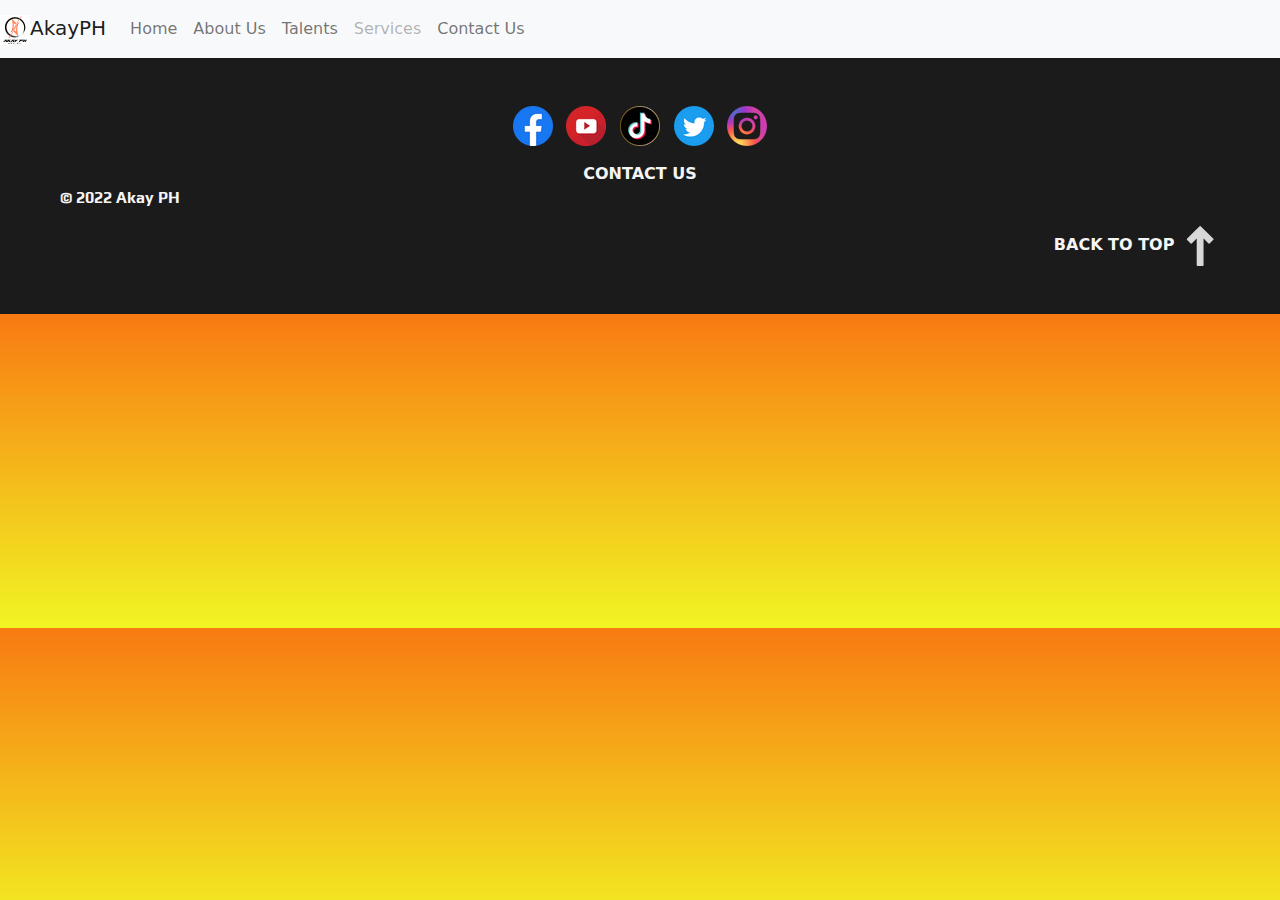
<file: Services_Mini_Project.html>
<!DOCTYPE html>
<html>
    
    <head>
        
      <title>Services - AkayPH</title>
      <meta name="viewport" content="width=device-width, initial-scale=1.0"/>
      <meta charset="UTF-8">
      <link href="css/bootstrap.min.css" rel="stylesheet"/>
      <link src="css/bootstrap.min.css.map" rel="stylesheet"/>
      <link rel="stylesheet" href="css/style.css"/>
      <!-- Google Font -->
      <link rel="preconnect" href="https://fonts.googleapis.com">
      <link rel="preconnect" href="https://fonts.gstatic.com" crossorigin>
      <link href="https://fonts.googleapis.com/css2?family=Play&display=swap" rel="stylesheet">
       

    </head>

    <body>
        <nav class="navbar navbar-expand-lg bg-light">
            <a class="navbar-brand" href="index.html">
              <img src="images/logo.png" width="30px" height="30px" alt="">AkayPH
            </a>
            <button class="navbar-toggler" type="button" data-toggle="collapse" data-target="#navbarNav" aria-controls="navbarNav" aria-expanded="false" aria-label="Toggle navigation">
              <span class="navbar-toggler-icon"></span>
            </button>
            <div class="collapse navbar-collapse" id="navbarNav">
              <ul class="navbar-nav">
                <li class="nav-item">
                  <a class="nav-link" href="index.html">Home</a>
                </li>
                <li class="nav-item">
                  <a class="nav-link" href="About-Us_Mini_Project.html">About Us</a>
                </li>
                <li class="nav-item">
                  <a class="nav-link" href="Talents_Mini_Project.html">Talents</a>
                </li>
                <li class="nav-item active">
                  <a class="nav-link disabled" href="Services_Mini_Project.html">Services</a>
                <li class="nav-item">
                    <a class="nav-link" href="Contact-Us_Mini_Project.html">Contact Us</a>
                </li>
                </li>
              </ul>
            </div>
          </nav>

          <footer class="p-5">
            <div class="container-fluid text-center">
              <a class="p-1" href="https://www.facebook.com/AkayPhilippines" target="_blank"><img src="images/soc-med-logo/facebook.png"></a>
              <a class="p-1" href="https://www.youtube.com/channel/UCryEpFTGuMuCctlVvOmSSRg" target="_blank"><img src="images/soc-med-logo/youtube.png"></a>
              <a class="p-1" href="https://www.tiktok.com/@akayph" target="_blank"><img src="images/soc-med-logo/tiktok.png"></a>
              <a class="p-1" href="https://twitter.com/AkayPhilippines" target="_blank"><img src="images/soc-med-logo/twitter.png"></a>
              <a class="p-1" href="https://www.instagram.com/AkayPH/" target="_blank"><img src="images/soc-med-logo/instagram.png"></a>
              <div class="pt-3">
                <a id="footer-contact"  href="Contact-Us_Mini_Project.html">CONTACT US</a>
              </div>
    
              
              <div style="text-align: left;">
                <p>&copy; 2022 Akay PH</p>
              </div>
    
              
              <div style="text-align: right;">
                <a id="back-to-top" href="#top">
                  BACK TO TOP <img src="images/arrow up.png">
                </a>
              </div>
    
            </div>
        </footer> 

          <script src="https://code.jquery.com/jquery-3.6.1.min.js" integrity="sha256-o88AwQnZB+VDvE9tvIXrMQaPlFFSUTR+nldQm1LuPXQ=" crossorigin="anonymous"></script>
          <script src="https://cdn.jsdelivr.net/npm/popper.js@1.12.9/dist/umd/popper.min.js" integrity="sha384-ApNbgh9B+Y1QKtv3Rn7W3mgPxhU9K/ScQsAP7hUibX39j7fakFPskvXusvfa0b4Q" crossorigin="anonymous"></script>
          <script src="https://cdn.jsdelivr.net/npm/bootstrap@4.0.0/dist/js/bootstrap.min.js" integrity="sha384-JZR6Spejh4U02d8jOt6vLEHfe/JQGiRRSQQxSfFWpi1MquVdAyjUar5+76PVCmYl" crossorigin="anonymous"></script>
    </body>
</html>
</file>
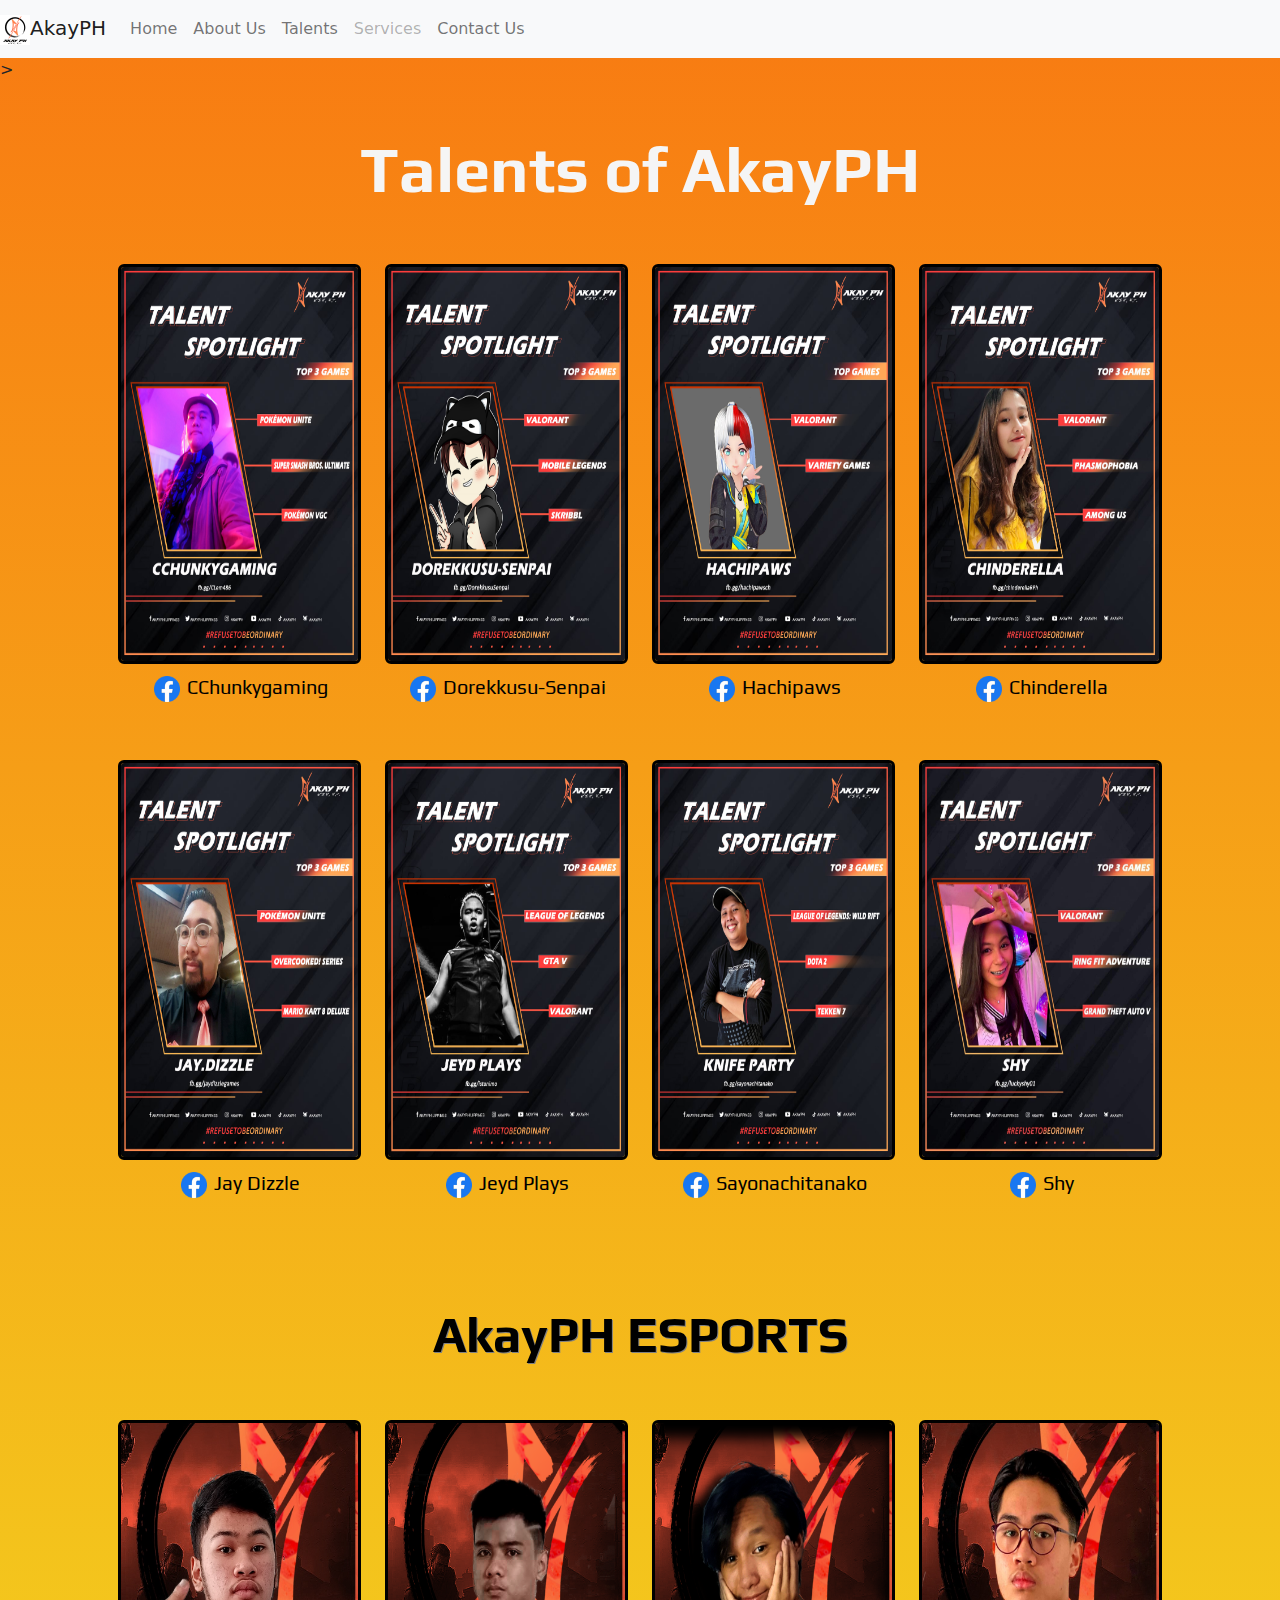
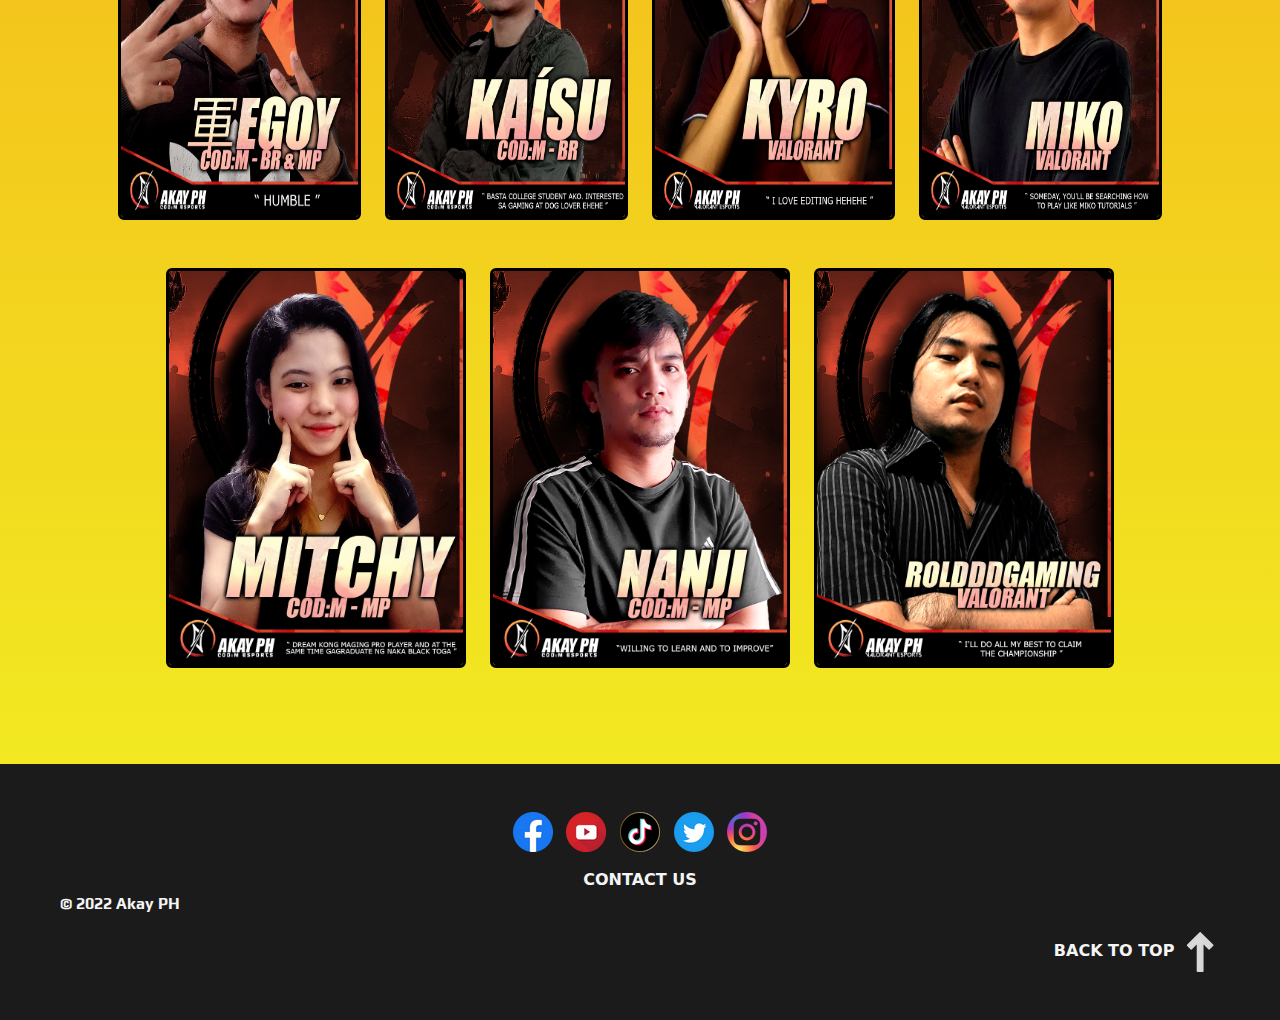
<file: Talents_Mini_Project.html>
<!DOCTYPE html>
<html>
    
    <head>
        
      <title>Talents - AkayPH</title>
      <meta name="viewport" content="width=device-width, initial-scale=1.0"/>
      <meta charset="UTF-8">
      <link href="css/bootstrap.min.css" rel="stylesheet"/>
      <link src="css/bootstrap.min.css.map" rel="stylesheet"/>
      <link rel="stylesheet" href="css/style.css"/>
      <!-- Google Font -->
      <link rel="preconnect" href="https://fonts.googleapis.com">
      <link rel="preconnect" href="https://fonts.gstatic.com" crossorigin>
      <link href="https://fonts.googleapis.com/css2?family=Play&display=swap" rel="stylesheet">
       

    </head>

    <body>
        <nav class="navbar navbar-expand-lg bg-light">
            <a class="navbar-brand" href="index.html">
              <img src="images/logo.png" width="30px" height="30px" alt="">AkayPH
            </a>
            <button class="navbar-toggler" type="button" data-toggle="collapse" data-target="#navbarNav" aria-controls="navbarNav" aria-expanded="false" aria-label="Toggle navigation">
              <span class="navbar-toggler-icon"></span>
            </button>
            <div class="collapse navbar-collapse" id="navbarNav">
              <ul class="navbar-nav">
                <li class="nav-item">
                  <a class="nav-link" href="index.html">Home</a>
                </li>
                <li class="nav-item">
                  <a class="nav-link" href="About-Us_Mini_Project.html">About Us</a>
                </li>
                <li class="nav-item active">
                  <a class="nav-link" href="Talents_Mini_Project.html">Talents</a>
                </li>
                <li class="nav-item">
                  <a class="nav-link disabled" href="Services_Mini_Project.html">Services</a>
                <li class="nav-item">
                    <a class="nav-link" href="Contact-Us_Mini_Project.html">Contact Us</a>
                </li>
                </li>
              </ul>
            </div>
          </nav>>

          <div class="container p-5">
            <h2 id="akayph" style="text-align:center" class="pb-5">Talents of AkayPH</h2>
            <div class="row">
                <div class="col-3 text-center">
                    <img id="akayph-owners-height" class="img-fluid rounded border" src="images/Talents/cchunkygaming.jpg">
                    <div class="bottom">
                        <a id="name" href="https://www.facebook.com/CChunky486" target="_blank">                          
                            <div class="name p-2"> <img id="fb-logo-founding" src="images/soc-med-logo/facebook.png"> CChunkygaming</div>
                        </a>
                    </div>
                </div>
                <div class="col-3 text-center">
                    <img id="akayph-owners-height" class="img-fluid rounded border" src="images/Talents/dorekkusu.jpg">
                    <div class="bottom">
                        <a id="name" href="https://www.facebook.com/DorekkusuCh" target="_blank">
                            <div class="name p-2"><img id="fb-logo-founding" src="images/soc-med-logo/facebook.png"> Dorekkusu-Senpai</div>
                        </a>
                    </div>
                </div>
                <div class="col-3 text-center">
                    <img id="akayph-owners-height" class="img-fluid rounded border" src="images/Talents/hachipaws.jpg">
                    <div class="bottom">
                        <a id="name" href="https://www.facebook.com/HachiPawsArts" target="_blank">
                            <div class="name p-2"><img id="fb-logo-founding" src="images/soc-med-logo/facebook.png"> Hachipaws</div>
                        </a>
                    </div>
                </div>
                <div class="col-3 text-center">
                  <img id="akayph-owners-height" class="img-fluid rounded border" src="images/Talents/chinderella.jpg">
                  <div class="bottom">
                      <a id="name" href="https://www.facebook.com/chinderellaRPh" target="_blank">
                          <div class="name p-2"><img id="fb-logo-founding" src="images/soc-med-logo/facebook.png"> Chinderella</div>
                      </a>
                  </div>
              </div>
            </div>

            <div class="row pt-5">
              <div class="col-3 text-center">
                  <img id="akayph-owners-height" class="img-fluid rounded border" src="images/Talents/jay.dizzle.jpg">
                  <div class="bottom">
                      <a id="name" href="https://www.facebook.com/jaydizzlegames" target="_blank">                          
                          <div class="name p-2"> <img id="fb-logo-founding" src="images/soc-med-logo/facebook.png"> Jay Dizzle</div>
                      </a>
                  </div>
              </div>
              <div class="col-3 text-center">
                  <img id="akayph-owners-height" class="img-fluid rounded border" src="images/Talents/Jeyd Plays.jpg">
                  <div class="bottom">
                      <a id="name" href="https://www.facebook.com/Istanimo" target="_blank">
                          <div class="name p-2"><img id="fb-logo-founding" src="images/soc-med-logo/facebook.png"> Jeyd Plays</div>
                      </a>
                  </div>
              </div>
              <div class="col-3 text-center">
                  <img id="akayph-owners-height" class="img-fluid rounded border" src="images/Talents/sayonachitanako.jpg">
                  <div class="bottom">
                      <a id="name" href="https://www.facebook.com/sayonachitanako" target="_blank">
                          <div class="name p-2"><img id="fb-logo-founding" src="images/soc-med-logo/facebook.png"> Sayonachitanako</div>
                      </a>
                  </div>
              </div>
              <div class="col-3 text-center">
                <img id="akayph-owners-height" class="img-fluid rounded border" src="images/Talents/shy.jpg">
                <div class="bottom">
                    <a id="name" href="https://www.facebook.com/luckyshy01" target="_blank">
                        <div class="name p-2"><img id="fb-logo-founding" src="images/soc-med-logo/facebook.png"> Shy</div>
                    </a>
                </div>
            </div>
          </div>
        </div>

        <div class="container p-5">
          <h1 style="text-align:center" class="pb-5">AkayPH ESPORTS</h1>
          <div class="row">
              <div class="col-3 text-center">
                  <img id="akayph-owners-height" class="img-fluid rounded border" src="images/Talents/AkayPH Esports/egoy.jpg">
              </div>
              <div class="col-3 text-center">
                  <img id="akayph-owners-height" class="img-fluid rounded border" src="images/Talents/AkayPH Esports/Kaisu.png">
              </div>
              <div class="col-3 text-center">
                  <img id="akayph-owners-height" class="img-fluid rounded border" src="images/Talents/AkayPH Esports/Kyro.png">
              </div>
              <div class="col-3 text-center">
                <img id="akayph-owners-height" class="img-fluid rounded border" src="images/Talents/AkayPH Esports/Miko.jpg">
            </div>
          </div>

          <div class="row p-5">
            <div class="col-4 text-center">
                <img id="akayph-owners-height" class="img-fluid rounded border" src="images/Talents/AkayPH Esports/Mitchy.jpg">
            </div>
            <div class="col-4 text-center">
                <img id="akayph-owners-height" class="img-fluid rounded border" src="images/Talents/AkayPH Esports/Nanji.png">
            </div>
            <div class="col-4 text-center">
                <img id="akayph-owners-height" class="img-fluid rounded border" src="images/Talents/AkayPH Esports/rolddgaming.png">
            </div>
        </div>
        </div>

        <footer class="p-5">
          <div class="container-fluid text-center">
            <a class="p-1" href="https://www.facebook.com/AkayPhilippines" target="_blank"><img src="images/soc-med-logo/facebook.png"></a>
            <a class="p-1" href="https://www.youtube.com/channel/UCryEpFTGuMuCctlVvOmSSRg" target="_blank"><img src="images/soc-med-logo/youtube.png"></a>
            <a class="p-1" href="https://www.tiktok.com/@akayph" target="_blank"><img src="images/soc-med-logo/tiktok.png"></a>
            <a class="p-1" href="https://twitter.com/AkayPhilippines" target="_blank"><img src="images/soc-med-logo/twitter.png"></a>
            <a class="p-1" href="https://www.instagram.com/AkayPH/" target="_blank"><img src="images/soc-med-logo/instagram.png"></a>
            <div class="pt-3">
              <a id="footer-contact"  href="Contact-Us_Mini_Project.html">CONTACT US</a>
            </div>
  
            
            <div style="text-align: left;">
              <p>&copy; 2022 Akay PH</p>
            </div>
  
            
            <div style="text-align: right;">
              <a id="back-to-top" href="#top">
                BACK TO TOP <img src="images/arrow up.png">
              </a>
            </div>
  
          </div>
      </footer> 

          <script src="https://code.jquery.com/jquery-3.6.1.min.js" integrity="sha256-o88AwQnZB+VDvE9tvIXrMQaPlFFSUTR+nldQm1LuPXQ=" crossorigin="anonymous"></script>
          <script src="https://cdn.jsdelivr.net/npm/popper.js@1.12.9/dist/umd/popper.min.js" integrity="sha384-ApNbgh9B+Y1QKtv3Rn7W3mgPxhU9K/ScQsAP7hUibX39j7fakFPskvXusvfa0b4Q" crossorigin="anonymous"></script>
          <script src="https://cdn.jsdelivr.net/npm/bootstrap@4.0.0/dist/js/bootstrap.min.js" integrity="sha384-JZR6Spejh4U02d8jOt6vLEHfe/JQGiRRSQQxSfFWpi1MquVdAyjUar5+76PVCmYl" crossorigin="anonymous"></script>
    </body>
</html>
</file>
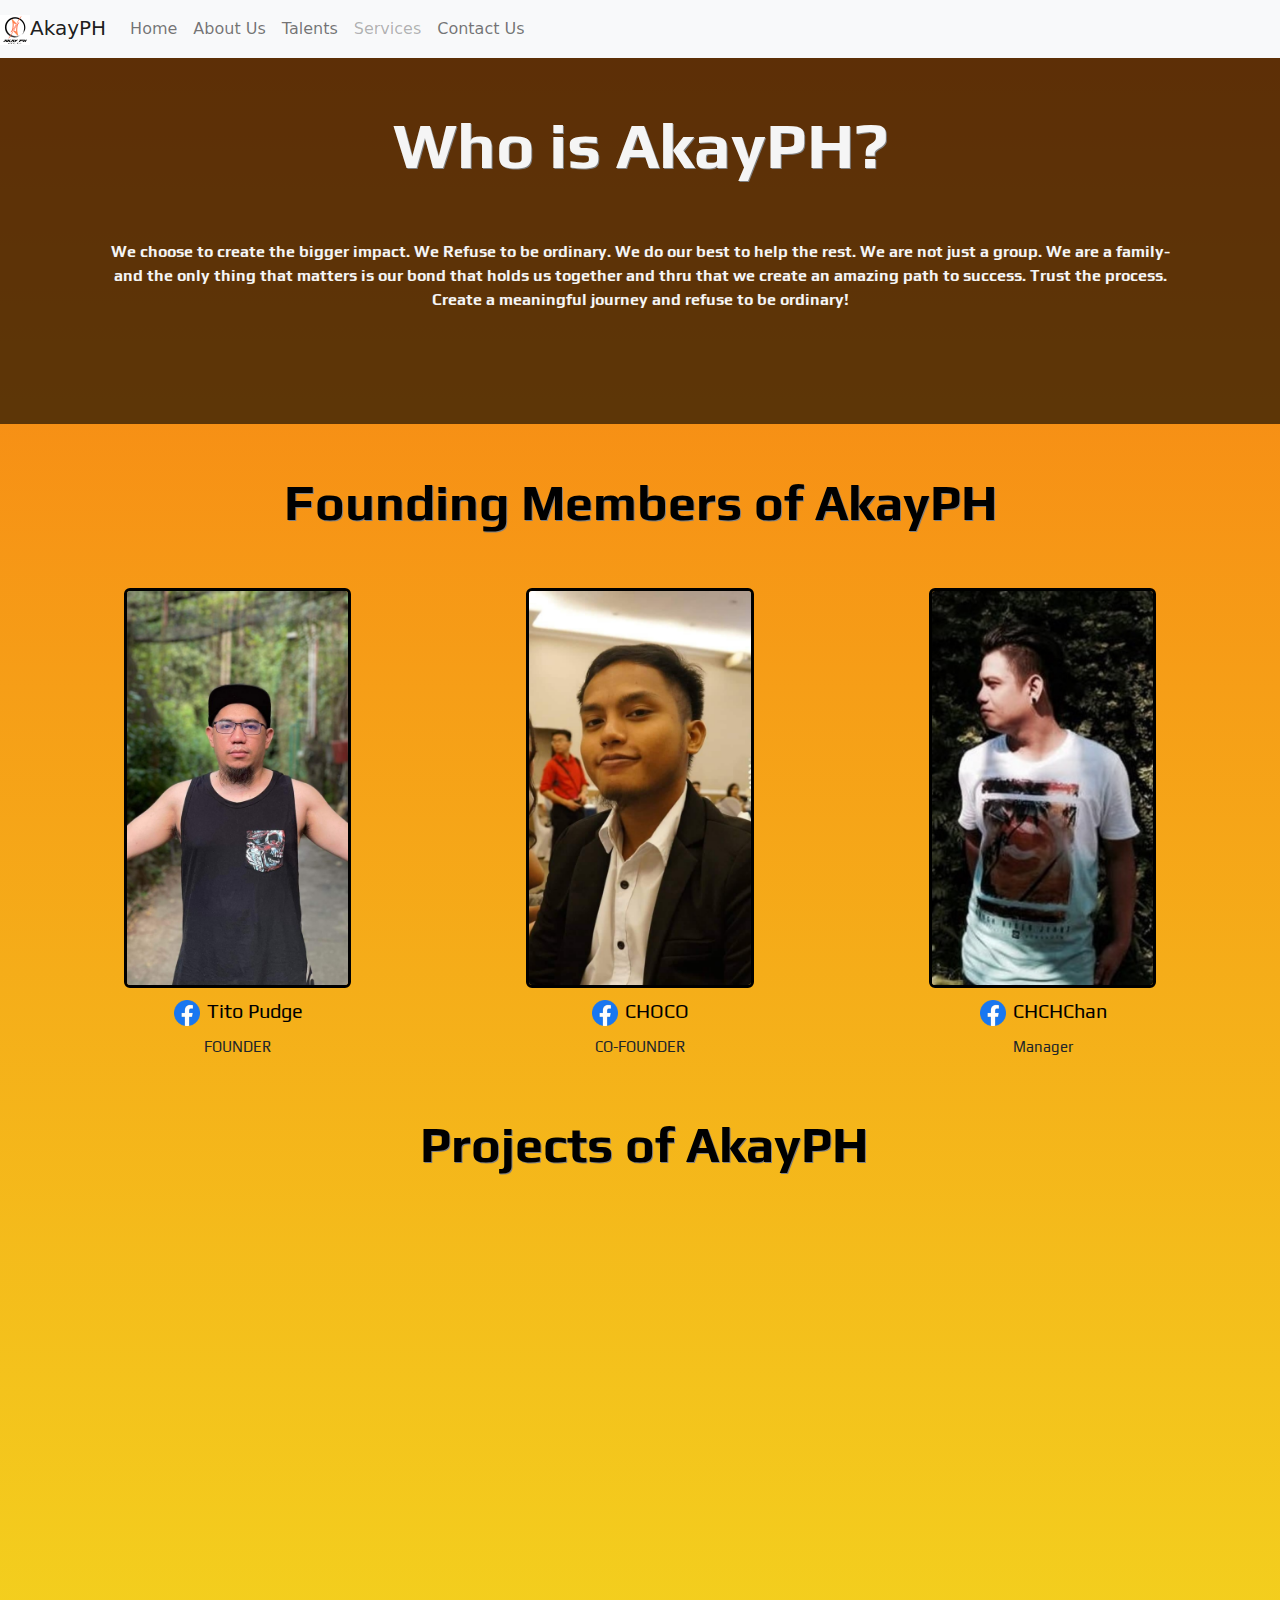
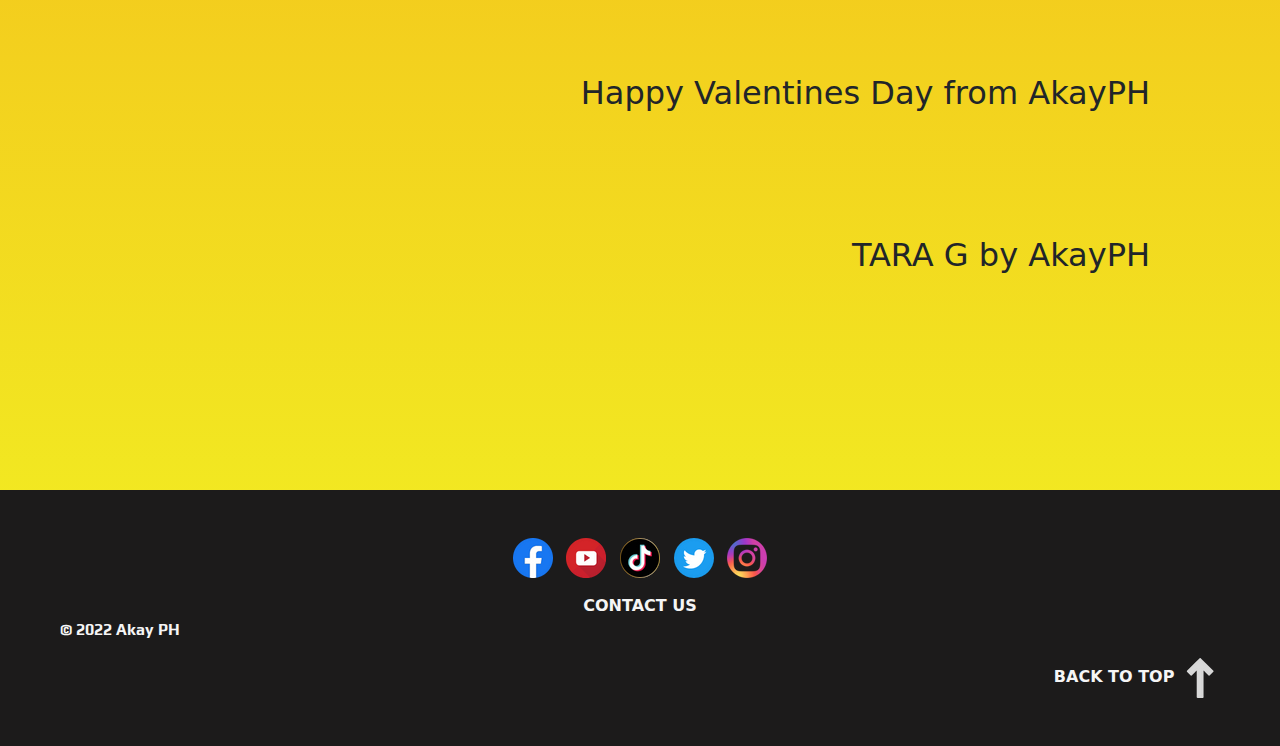
<file: Mini Project/About-Us_Mini_Project.html>
<!DOCTYPE html>
<html>
    
    <head>
        
        <title>About Us - AkayPH</title>
        <meta name="viewport" content="width=device-width, initial-scale=1.0"/>
        <meta charset="UTF-8">
        <link href="../Mini Project/css/bootstrap.min.css" rel="stylesheet"/>
        <link src="../Mini Project/css/bootstrap.min.css.map" rel="stylesheet"/>
        <link rel="stylesheet" href="../Mini Project/css/style.css"/>
        <!-- Google Font -->
        <link rel="preconnect" href="https://fonts.googleapis.com">
        <link rel="preconnect" href="https://fonts.gstatic.com" crossorigin>
        <link href="https://fonts.googleapis.com/css2?family=Play&display=swap" rel="stylesheet">
       

    </head>

    <body>
        <nav class="navbar navbar-expand-lg bg-light">
            <a class="navbar-brand" href="../Mini Project/Home Mini_Project.html">
              <img src="../Mini Project/images/logo.png" width="30px" height="30px" alt="">AkayPH
            </a>
            <button class="navbar-toggler" type="button" data-toggle="collapse" data-target="#navbarNav" aria-controls="navbarNav" aria-expanded="false" aria-label="Toggle navigation">
              <span class="navbar-toggler-icon"></span>
            </button>
            <div class="collapse navbar-collapse" id="navbarNav">
              <ul class="navbar-nav">
                <li class="nav-item">
                  <a class="nav-link" href="../Mini Project/Home Mini_Project.html">Home</a>
                </li>
                <li class="nav-item active">
                  <a class="nav-link" href="../Mini Project/About-Us_Mini_Project.html">About Us</a>
                </li>
                <li class="nav-item">
                  <a class="nav-link" href="../Mini Project/Talents_Mini_Project.html">Talents</a>
                </li>
                <li class="nav-item">
                  <a class="nav-link disabled" href="../Mini Project/Services_Mini_Project.html">Services</a>
                <li class="nav-item">
                    <a class="nav-link" href="../Mini Project/Contact-Us_Mini_Project.html">Contact Us</a>
                </li>
                </li>
              </ul>
            </div>
          </nav>

        <div class="container-fluid text-center p-5" id="banner-akayph">
            <h1 id="akayph">Who is AkayPH?</h1>
            <p class="p-5">
                We choose to create the bigger impact. We Refuse to be ordinary. We do our best to help the rest. We are not just a group. We are a family- and the only thing that matters is our bond that holds us together and thru that we create an amazing path to success. Trust the process. Create a meaningful journey and refuse to be ordinary!
            </p>
        </div>

        <div class="container-fluid p-5">
            <h1 style="text-align:center" class="pb-5">Founding Members of AkayPH</h1>
            <div class="row">
                <div class="col-4 text-center">
                    <img id="akayph-owners-height" class="img-fluid rounded border" src="../Mini Project/images/About US CEO/pudge.png">
                    <div class="bottom">
                        <a id="name" href="https://www.facebook.com/TitoPudgeOfficial" target="_blank">                          
                            <div class="name p-2"> <img id="fb-logo-founding" src="../Mini Project/images/soc-med-logo/facebook.png"> Tito Pudge</div>
                        </a>
                        <div class="post">FOUNDER</div>
                    </div>
                </div>
                <div class="col-4 text-center">
                    <img id="akayph-owners-height" class="img-fluid rounded border" src="../Mini Project/images/About US CEO/CHOCO.png">
                    <div class="bottom">
                        <a id="name" href="https://www.facebook.com/choco.bclyn" target="_blank">
                            <div class="name p-2"><img id="fb-logo-founding" src="../Mini Project/images/soc-med-logo/facebook.png"> CHOCO</div>
                        </a>
                        <div class="post">CO-FOUNDER</div>
                    </div>
                </div>
                <div class="col-4 text-center">
                    <img id="akayph-owners-height" class="img-fluid rounded border" src="../Mini Project/images/About US CEO/CHCHCHAN.png">
                    <div class="bottom">
                        <a id="name" href="https://www.facebook.com/gaming/chchchanofficial" target="_blank">
                            <div class="name p-2"><img id="fb-logo-founding" src="../Mini Project/images/soc-med-logo/facebook.png"> CHCHChan</div>
                        </a>
                        <div class="post">Manager</div>
                    </div>
                </div>
            </div>
        </div>
        
        <div class="container-fluid m-1 p-1">
          <h1 class="text-center">Projects of AkayPH</h1>
        </div>
        <div class="container">
          <div class="embed-responsive embed-responsive-4by3 p-5">
            <iframe src="https://www.facebook.com/plugins/video.php?height=314&href=https%3A%2F%2Fwww.facebook.com%2FAkayPhilippines%2Fvideos%2F468573391634693%2F&show_text=false&width=560&t=0" width="560" height="314" style="border:none;overflow:hidden" scrolling="no" frameborder="0" allowfullscreen="true" allow="autoplay; clipboard-write; encrypted-media; picture-in-picture; web-share" allowFullScreen="true"></iframe>
            <h2 class="float-end"> <br><br><br>Happy Valentines Day from AkayPH</h2>
          </div>

          <div class="embed-responsive embed-responsive-4by3 p-5">
            <iframe src="https://www.facebook.com/plugins/video.php?height=314&href=https%3A%2F%2Fwww.facebook.com%2FAkayPhilippines%2Fvideos%2F139463788166784%2F&show_text=false&width=560&t=0" width="560" height="314" style="border:none;overflow:hidden" scrolling="no" frameborder="0" allowfullscreen="true" allow="autoplay; clipboard-write; encrypted-media; picture-in-picture; web-share" allowFullScreen="true"></iframe>            <h2 class="float-end"> <br><br><br>TARA G by AkayPH</h2>
          </div>
        </div>
        

        <footer class="p-5">
          <div class="container-fluid text-center">
            <a class="p-1" href="https://www.facebook.com/AkayPhilippines" target="_blank"><img src="../Mini Project/images/soc-med-logo/facebook.png"></a>
            <a class="p-1" href="https://www.youtube.com/channel/UCryEpFTGuMuCctlVvOmSSRg" target="_blank"><img src="../Mini Project/images/soc-med-logo/youtube.png"></a>
            <a class="p-1" href="https://www.tiktok.com/@akayph" target="_blank"><img src="../Mini Project/images/soc-med-logo/tiktok.png"></a>
            <a class="p-1" href="https://twitter.com/AkayPhilippines" target="_blank"><img src="../Mini Project/images/soc-med-logo/twitter.png"></a>
            <a class="p-1" href="https://www.instagram.com/AkayPH/" target="_blank"><img src="../Mini Project/images/soc-med-logo/instagram.png"></a>
            <div class="pt-3">
              <a id="footer-contact"  href="../Mini Project/Contact-Us_Mini_Project.html">CONTACT US</a>
            </div>
  
            
            <div style="text-align: left;">
              <p>&copy; 2022 Akay PH</p>
            </div>
  
            
            <div style="text-align: right;">
              <a id="back-to-top" href="#top">
                BACK TO TOP <img src="../Mini Project/images/arrow up.png">
              </a>
            </div>
  
          </div>
      </footer> 

          <script src="https://code.jquery.com/jquery-3.6.1.min.js" integrity="sha256-o88AwQnZB+VDvE9tvIXrMQaPlFFSUTR+nldQm1LuPXQ=" crossorigin="anonymous"></script>
          <script src="https://cdn.jsdelivr.net/npm/popper.js@1.12.9/dist/umd/popper.min.js" integrity="sha384-ApNbgh9B+Y1QKtv3Rn7W3mgPxhU9K/ScQsAP7hUibX39j7fakFPskvXusvfa0b4Q" crossorigin="anonymous"></script>
          <script src="https://cdn.jsdelivr.net/npm/bootstrap@4.0.0/dist/js/bootstrap.min.js" integrity="sha384-JZR6Spejh4U02d8jOt6vLEHfe/JQGiRRSQQxSfFWpi1MquVdAyjUar5+76PVCmYl" crossorigin="anonymous"></script>
    </body>
</html>
</file>
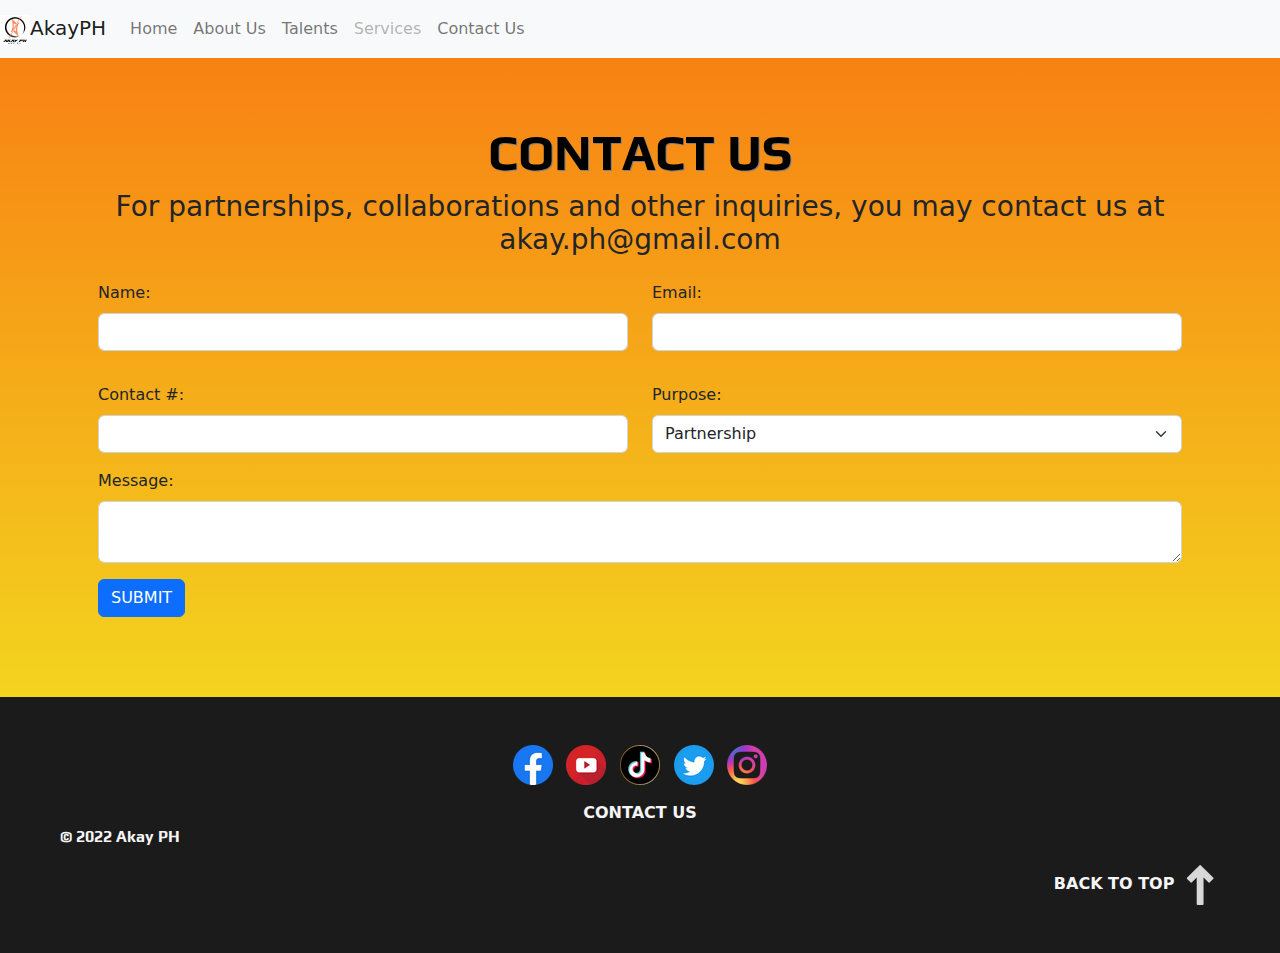
<file: Mini Project/Contact-Us_Mini_Project.html>
<!DOCTYPE html>
<html>
    
    <head>
        
        <title>Contact Us - AkayPH</title>
        <meta name="viewport" content="width=device-width, initial-scale=1.0"/>
        <meta charset="UTF-8">
        <link href="../Mini Project/css/bootstrap.min.css" rel="stylesheet"/>
        <link src="../Mini Project/css/bootstrap.min.css.map" rel="stylesheet"/>
        <link rel="stylesheet" href="../Mini Project/css/style.css"/>
        <!-- Google Font -->
        <link rel="preconnect" href="https://fonts.googleapis.com">
        <link rel="preconnect" href="https://fonts.gstatic.com" crossorigin>
        <link href="https://fonts.googleapis.com/css2?family=Play&display=swap" rel="stylesheet">
       

    </head>

    <body>
        <nav class="navbar navbar-expand-lg bg-light">
            <a class="navbar-brand" href="../Mini Project/Home Mini_Project.html">
              <img src="../Mini Project/images/logo.png" width="30px" height="30px" alt="">AkayPH
            </a>
            <button class="navbar-toggler" type="button" data-toggle="collapse" data-target="#navbarNav" aria-controls="navbarNav" aria-expanded="false" aria-label="Toggle navigation">
              <span class="navbar-toggler-icon"></span>
            </button>
            <div class="collapse navbar-collapse" id="navbarNav">
              <ul class="navbar-nav">
                <li class="nav-item">
                  <a class="nav-link" href="../Mini Project/Home Mini_Project.html">Home</a>
                </li>
                <li class="nav-item">
                  <a class="nav-link" href="../Mini Project/About-Us_Mini_Project.html">About Us</a>
                </li>
                <li class="nav-item">
                  <a class="nav-link" href="../Mini Project/Talents_Mini_Project.html">Talents</a>
                </li>
                <li class="nav-item">
                  <a class="nav-link disabled" href="../Mini Project/Services_Mini_Project.html">Services</a>
                <li class="nav-item active">
                    <a class="nav-link" href="../Mini Project/Contact-Us_Mini_Project.html">Contact Us</a>
                </li>
                </li>
              </ul>
            </div>
        </nav>
        <!--Contact US Form-->
            <div class="container">
                <div>
                    <form class="p-3 my-5" action="">
                            <h1 class="text-center">CONTACT US</h1>
                            <h3 class="text-center">For partnerships, collaborations and other inquiries, you may contact us at akay.ph@gmail.com</h3>
                            <div class="row">
                                <div class="my-3 col">
                                    <label class="form-label">Name:</label>
                                    <input class="form-control" type="text" name="full_name" required/> 
                                </div>
                                <div class="my-3 col">
                                    <label class="form-label">Email:</label>
                                    <input class="form-control" type="email" name="email" required/> 
                                </div>
                            </div>
                            <div class="row">
                                <div class="my-3 col">
                                    <label class="form-label">Contact #:</label>
                                    <input class="form-control" type="number" name="contact_number" maxlength="15" required/>
                                </div>
                                <div class="my-3 col">
                                    <label class="form-label">Purpose:</label>
                                    <select class="form-select" name="purpose" required>
                                        <option>Partnership</option>
                                        <option>Collaborations</option>
                                        <option>Sponsorship</option>
                                        <option>Inquiries</option>
                                    </select>
                                </div>
                            </div>
                            <div class="row">
                                <div class="col">
                                    <label class="form-label">Message:</label>
                                    <textarea class="form-control" type="message" name="message"></textarea>
                                </div>
                            </div>
                            <div class="row">
                                <div class="my-3 col">
                                    <button class="btn btn-primary">SUBMIT</button>
                                </div>
                            </div>
                    </form>
                </div>
            </div>
        
            <footer class="p-5">
              <div class="container-fluid text-center">
                <a class="p-1" href="https://www.facebook.com/AkayPhilippines" target="_blank"><img src="../Mini Project/images/soc-med-logo/facebook.png"></a>
                <a class="p-1" href="https://www.youtube.com/channel/UCryEpFTGuMuCctlVvOmSSRg" target="_blank"><img src="../Mini Project/images/soc-med-logo/youtube.png"></a>
                <a class="p-1" href="https://www.tiktok.com/@akayph" target="_blank"><img src="../Mini Project/images/soc-med-logo/tiktok.png"></a>
                <a class="p-1" href="https://twitter.com/AkayPhilippines" target="_blank"><img src="../Mini Project/images/soc-med-logo/twitter.png"></a>
                <a class="p-1" href="https://www.instagram.com/AkayPH/" target="_blank"><img src="../Mini Project/images/soc-med-logo/instagram.png"></a>
                <div class="pt-3">
                  <a id="footer-contact"  href="../Mini Project/Contact-Us_Mini_Project.html">CONTACT US</a>
                </div>
      
                
                <div style="text-align: left;">
                  <p>&copy; 2022 Akay PH</p>
                </div>
      
                
                <div style="text-align: right;">
                  <a id="back-to-top" href="#top">
                    BACK TO TOP <img src="../Mini Project/images/arrow up.png">
                  </a>
                </div>
      
              </div>
          </footer> 


          <script src="https://code.jquery.com/jquery-3.6.1.min.js" integrity="sha256-o88AwQnZB+VDvE9tvIXrMQaPlFFSUTR+nldQm1LuPXQ=" crossorigin="anonymous"></script>
          <script src="https://cdn.jsdelivr.net/npm/popper.js@1.12.9/dist/umd/popper.min.js" integrity="sha384-ApNbgh9B+Y1QKtv3Rn7W3mgPxhU9K/ScQsAP7hUibX39j7fakFPskvXusvfa0b4Q" crossorigin="anonymous"></script>
          <script src="https://cdn.jsdelivr.net/npm/bootstrap@4.0.0/dist/js/bootstrap.min.js" integrity="sha384-JZR6Spejh4U02d8jOt6vLEHfe/JQGiRRSQQxSfFWpi1MquVdAyjUar5+76PVCmYl" crossorigin="anonymous"></script>
    </body>
</html>
</file>
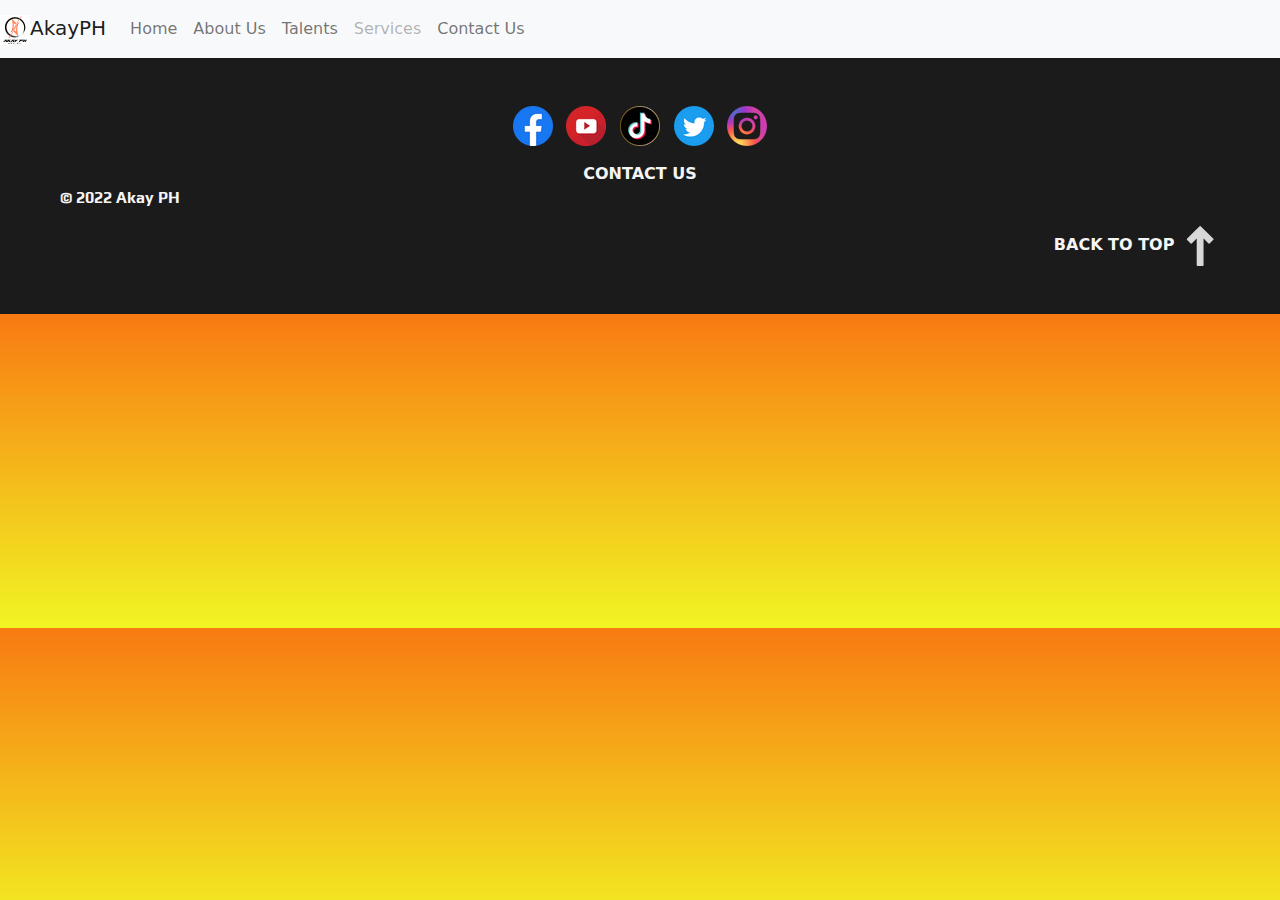
<file: Mini Project/Services_Mini_Project.html>
<!DOCTYPE html>
<html>
    
    <head>
        
        <title>Services - AkayPH</title>
        <meta name="viewport" content="width=device-width, initial-scale=1.0"/>
        <meta charset="UTF-8">
        <link href="../Mini Project/css/bootstrap.min.css" rel="stylesheet"/>
        <link src="../Mini Project/css/bootstrap.min.css.map" rel="stylesheet"/>
        <link rel="stylesheet" href="../Mini Project/css/style.css"/>
        <!-- Google Font -->
        <link rel="preconnect" href="https://fonts.googleapis.com">
        <link rel="preconnect" href="https://fonts.gstatic.com" crossorigin>
        <link href="https://fonts.googleapis.com/css2?family=Play&display=swap" rel="stylesheet">
       

    </head>

    <body>
        <nav class="navbar navbar-expand-lg bg-light">
            <a class="navbar-brand" href="../Mini Project/Home Mini_Project.html">
              <img src="../Mini Project/images/logo.png" width="30px" height="30px" alt="">AkayPH
            </a>
            <button class="navbar-toggler" type="button" data-toggle="collapse" data-target="#navbarNav" aria-controls="navbarNav" aria-expanded="false" aria-label="Toggle navigation">
              <span class="navbar-toggler-icon"></span>
            </button>
            <div class="collapse navbar-collapse" id="navbarNav">
              <ul class="navbar-nav">
                <li class="nav-item">
                  <a class="nav-link" href="../Mini Project/Home Mini_Project.html">Home</a>
                </li>
                <li class="nav-item">
                  <a class="nav-link" href="../Mini Project/About-Us_Mini_Project.html">About Us</a>
                </li>
                <li class="nav-item">
                  <a class="nav-link" href="../Mini Project/Talents_Mini_Project.html">Talents</a>
                </li>
                <li class="nav-item active">
                  <a class="nav-link disabled" href="../Mini Project/Services_Mini_Project.html">Services</a>
                <li class="nav-item">
                    <a class="nav-link" href="../Mini Project/Contact-Us_Mini_Project.html">Contact Us</a>
                </li>
                </li>
              </ul>
            </div>
          </nav>

          <footer class="p-5">
            <div class="container-fluid text-center">
              <a class="p-1" href="https://www.facebook.com/AkayPhilippines" target="_blank"><img src="../Mini Project/images/soc-med-logo/facebook.png"></a>
              <a class="p-1" href="https://www.youtube.com/channel/UCryEpFTGuMuCctlVvOmSSRg" target="_blank"><img src="../Mini Project/images/soc-med-logo/youtube.png"></a>
              <a class="p-1" href="https://www.tiktok.com/@akayph" target="_blank"><img src="../Mini Project/images/soc-med-logo/tiktok.png"></a>
              <a class="p-1" href="https://twitter.com/AkayPhilippines" target="_blank"><img src="../Mini Project/images/soc-med-logo/twitter.png"></a>
              <a class="p-1" href="https://www.instagram.com/AkayPH/" target="_blank"><img src="../Mini Project/images/soc-med-logo/instagram.png"></a>
              <div class="pt-3">
                <a id="footer-contact"  href="../Mini Project/Contact-Us_Mini_Project.html">CONTACT US</a>
              </div>
    
              
              <div style="text-align: left;">
                <p>&copy; 2022 Akay PH</p>
              </div>
    
              
              <div style="text-align: right;">
                <a id="back-to-top" href="#top">
                  BACK TO TOP <img src="../Mini Project/images/arrow up.png">
                </a>
              </div>
    
            </div>
        </footer> 

          <script src="https://code.jquery.com/jquery-3.6.1.min.js" integrity="sha256-o88AwQnZB+VDvE9tvIXrMQaPlFFSUTR+nldQm1LuPXQ=" crossorigin="anonymous"></script>
          <script src="https://cdn.jsdelivr.net/npm/popper.js@1.12.9/dist/umd/popper.min.js" integrity="sha384-ApNbgh9B+Y1QKtv3Rn7W3mgPxhU9K/ScQsAP7hUibX39j7fakFPskvXusvfa0b4Q" crossorigin="anonymous"></script>
          <script src="https://cdn.jsdelivr.net/npm/bootstrap@4.0.0/dist/js/bootstrap.min.js" integrity="sha384-JZR6Spejh4U02d8jOt6vLEHfe/JQGiRRSQQxSfFWpi1MquVdAyjUar5+76PVCmYl" crossorigin="anonymous"></script>
    </body>
</html>
</file>
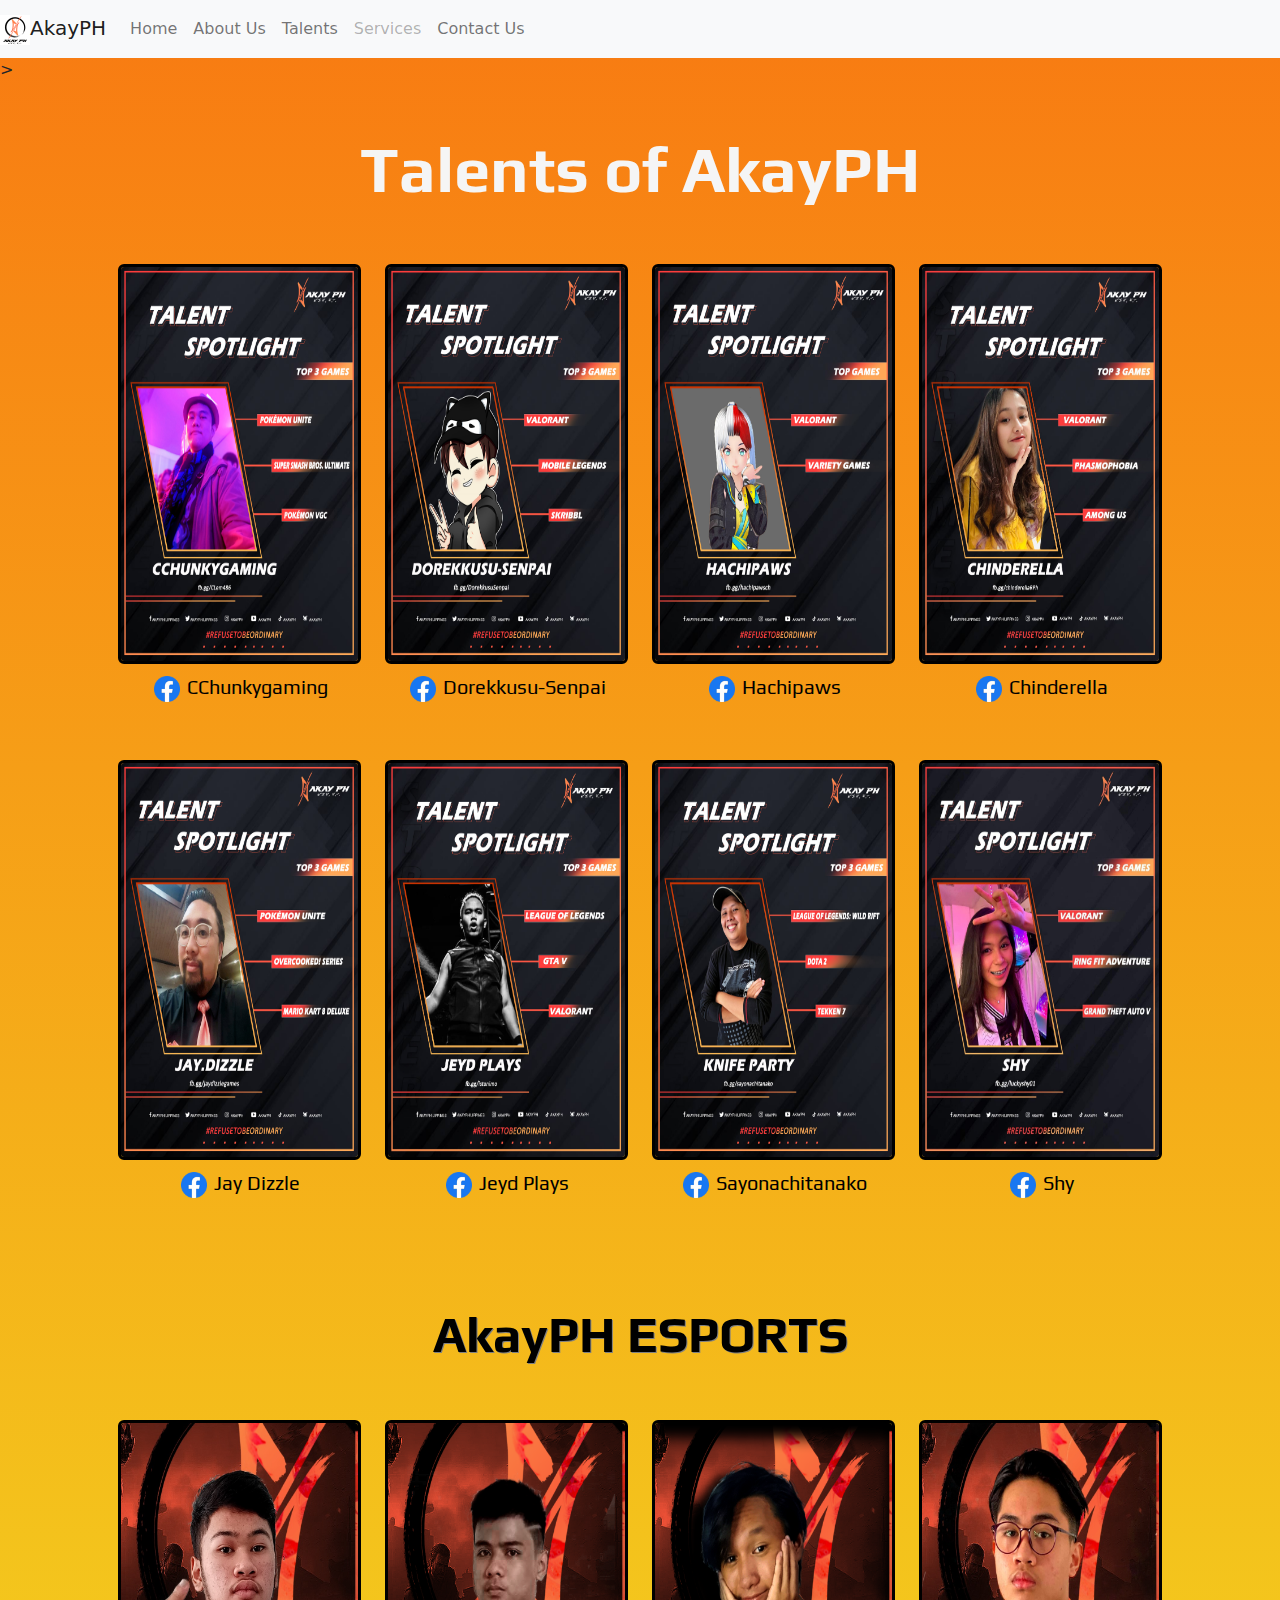
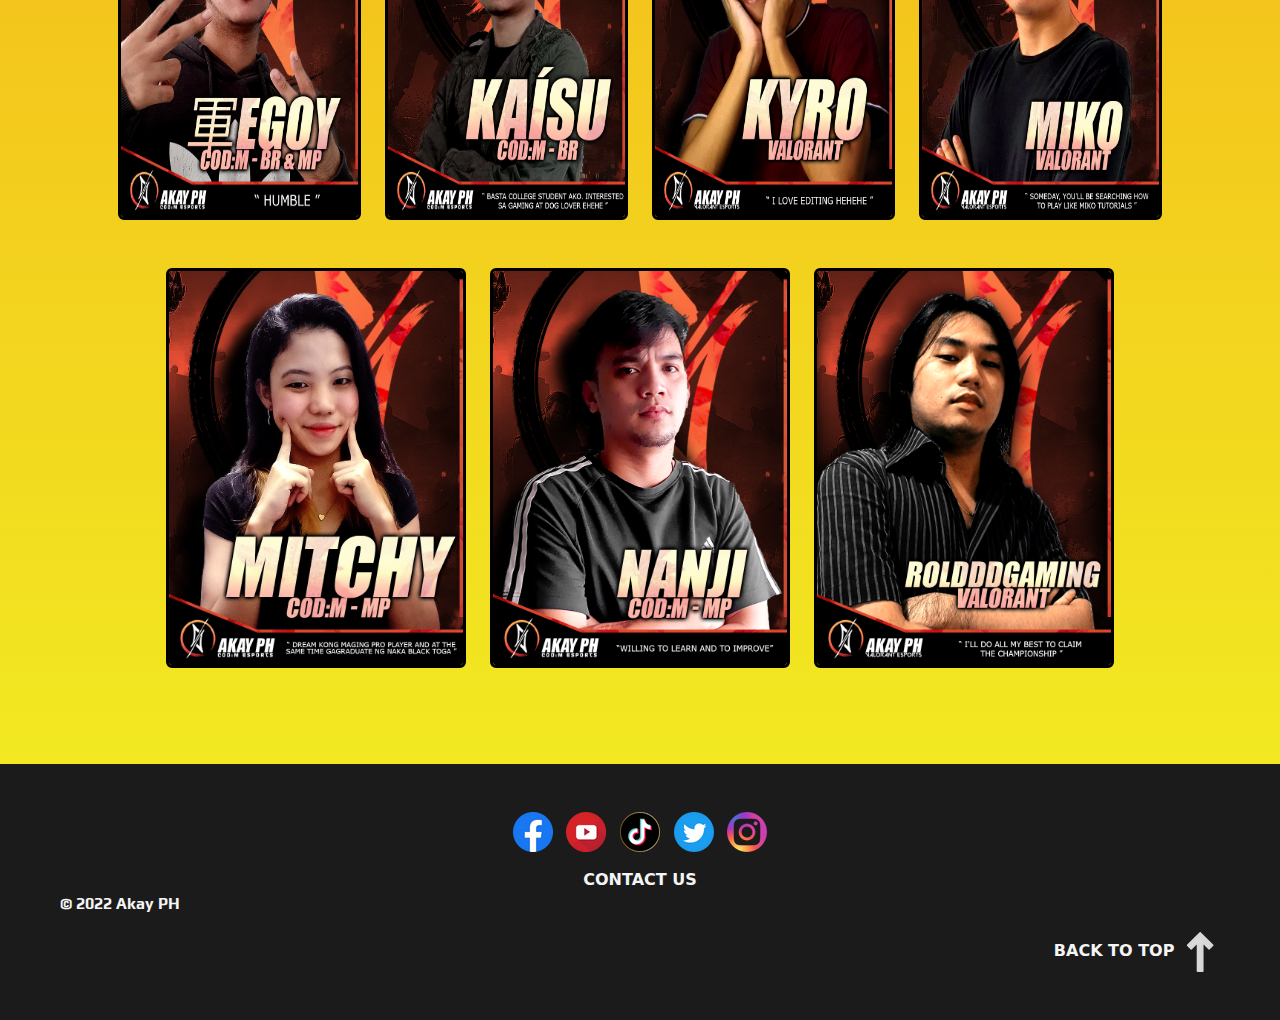
<file: Mini Project/Talents_Mini_Project.html>
<!DOCTYPE html>
<html>
    
    <head>
        
        <title>Talents - AkayPH</title>
        <meta name="viewport" content="width=device-width, initial-scale=1.0"/>
        <meta charset="UTF-8">
        <link href="../Mini Project/css/bootstrap.min.css" rel="stylesheet"/>
        <link src="../Mini Project/css/bootstrap.min.css.map" rel="stylesheet"/>
        <link rel="stylesheet" href="../Mini Project/css/style.css"/>
        <!-- Google Font -->
        <link rel="preconnect" href="https://fonts.googleapis.com">
        <link rel="preconnect" href="https://fonts.gstatic.com" crossorigin>
        <link href="https://fonts.googleapis.com/css2?family=Play&display=swap" rel="stylesheet">
       

    </head>

    <body>
        <nav class="navbar navbar-expand-lg bg-light">
            <a class="navbar-brand" href="../Mini Project/Home Mini_Project.html">
              <img src="../Mini Project/images/logo.png" width="30px" height="30px" alt="">AkayPH
            </a>
            <button class="navbar-toggler" type="button" data-toggle="collapse" data-target="#navbarNav" aria-controls="navbarNav" aria-expanded="false" aria-label="Toggle navigation">
              <span class="navbar-toggler-icon"></span>
            </button>
            <div class="collapse navbar-collapse" id="navbarNav">
              <ul class="navbar-nav">
                <li class="nav-item">
                  <a class="nav-link" href="../Mini Project/Home Mini_Project.html">Home</a>
                </li>
                <li class="nav-item">
                  <a class="nav-link" href="../Mini Project/About-Us_Mini_Project.html">About Us</a>
                </li>
                <li class="nav-item active">
                  <a class="nav-link" href="../Mini Project/Talents_Mini_Project.html">Talents</a>
                </li>
                <li class="nav-item">
                  <a class="nav-link disabled" href="../Mini Project/Services_Mini_Project.html">Services</a>
                <li class="nav-item">
                    <a class="nav-link" href="../Mini Project/Contact-Us_Mini_Project.html">Contact Us</a>
                </li>
                </li>
              </ul>
            </div>
          </nav>>

          <div class="container p-5">
            <h2 id="akayph" style="text-align:center" class="pb-5">Talents of AkayPH</h2>
            <div class="row">
                <div class="col-3 text-center">
                    <img id="akayph-owners-height" class="img-fluid rounded border" src="../Mini Project/images/Talents/cchunkygaming.jpg">
                    <div class="bottom">
                        <a id="name" href="https://www.facebook.com/CChunky486" target="_blank">                          
                            <div class="name p-2"> <img id="fb-logo-founding" src="../Mini Project/images/soc-med-logo/facebook.png"> CChunkygaming</div>
                        </a>
                    </div>
                </div>
                <div class="col-3 text-center">
                    <img id="akayph-owners-height" class="img-fluid rounded border" src="../Mini Project/images/Talents/dorekkusu.jpg">
                    <div class="bottom">
                        <a id="name" href="https://www.facebook.com/DorekkusuCh" target="_blank">
                            <div class="name p-2"><img id="fb-logo-founding" src="../Mini Project/images/soc-med-logo/facebook.png"> Dorekkusu-Senpai</div>
                        </a>
                    </div>
                </div>
                <div class="col-3 text-center">
                    <img id="akayph-owners-height" class="img-fluid rounded border" src="../Mini Project/images/Talents/hachipaws.jpg">
                    <div class="bottom">
                        <a id="name" href="https://www.facebook.com/HachiPawsArts" target="_blank">
                            <div class="name p-2"><img id="fb-logo-founding" src="../Mini Project/images/soc-med-logo/facebook.png"> Hachipaws</div>
                        </a>
                    </div>
                </div>
                <div class="col-3 text-center">
                  <img id="akayph-owners-height" class="img-fluid rounded border" src="../Mini Project/images/Talents/chinderella.jpg">
                  <div class="bottom">
                      <a id="name" href="https://www.facebook.com/chinderellaRPh" target="_blank">
                          <div class="name p-2"><img id="fb-logo-founding" src="../Mini Project/images/soc-med-logo/facebook.png"> Chinderella</div>
                      </a>
                  </div>
              </div>
            </div>

            <div class="row pt-5">
              <div class="col-3 text-center">
                  <img id="akayph-owners-height" class="img-fluid rounded border" src="../Mini Project/images/Talents/jay.dizzle.jpg">
                  <div class="bottom">
                      <a id="name" href="https://www.facebook.com/jaydizzlegames" target="_blank">                          
                          <div class="name p-2"> <img id="fb-logo-founding" src="../Mini Project/images/soc-med-logo/facebook.png"> Jay Dizzle</div>
                      </a>
                  </div>
              </div>
              <div class="col-3 text-center">
                  <img id="akayph-owners-height" class="img-fluid rounded border" src="../Mini Project/images/Talents/Jeyd Plays.jpg">
                  <div class="bottom">
                      <a id="name" href="https://www.facebook.com/Istanimo" target="_blank">
                          <div class="name p-2"><img id="fb-logo-founding" src="../Mini Project/images/soc-med-logo/facebook.png"> Jeyd Plays</div>
                      </a>
                  </div>
              </div>
              <div class="col-3 text-center">
                  <img id="akayph-owners-height" class="img-fluid rounded border" src="../Mini Project/images/Talents/sayonachitanako.jpg">
                  <div class="bottom">
                      <a id="name" href="https://www.facebook.com/sayonachitanako" target="_blank">
                          <div class="name p-2"><img id="fb-logo-founding" src="../Mini Project/images/soc-med-logo/facebook.png"> Sayonachitanako</div>
                      </a>
                  </div>
              </div>
              <div class="col-3 text-center">
                <img id="akayph-owners-height" class="img-fluid rounded border" src="../Mini Project/images/Talents/shy.jpg">
                <div class="bottom">
                    <a id="name" href="https://www.facebook.com/luckyshy01" target="_blank">
                        <div class="name p-2"><img id="fb-logo-founding" src="../Mini Project/images/soc-med-logo/facebook.png"> Shy</div>
                    </a>
                </div>
            </div>
          </div>
        </div>

        <div class="container p-5">
          <h1 style="text-align:center" class="pb-5">AkayPH ESPORTS</h1>
          <div class="row">
              <div class="col-3 text-center">
                  <img id="akayph-owners-height" class="img-fluid rounded border" src="../Mini Project/images/Talents/AkayPH Esports/egoy.jpg">
              </div>
              <div class="col-3 text-center">
                  <img id="akayph-owners-height" class="img-fluid rounded border" src="../Mini Project/images/Talents/AkayPH Esports/Kaisu.png">
              </div>
              <div class="col-3 text-center">
                  <img id="akayph-owners-height" class="img-fluid rounded border" src="../Mini Project/images/Talents/AkayPH Esports/Kyro.png">
              </div>
              <div class="col-3 text-center">
                <img id="akayph-owners-height" class="img-fluid rounded border" src="../Mini Project/images/Talents/AkayPH Esports/Miko.jpg">
            </div>
          </div>

          <div class="row p-5">
            <div class="col-4 text-center">
                <img id="akayph-owners-height" class="img-fluid rounded border" src="../Mini Project/images/Talents/AkayPH Esports/Mitchy.jpg">
            </div>
            <div class="col-4 text-center">
                <img id="akayph-owners-height" class="img-fluid rounded border" src="../Mini Project/images/Talents/AkayPH Esports/Nanji.png">
            </div>
            <div class="col-4 text-center">
                <img id="akayph-owners-height" class="img-fluid rounded border" src="../Mini Project/images/Talents/AkayPH Esports/rolddgaming.png">
            </div>
        </div>
        </div>

        <footer class="p-5">
          <div class="container-fluid text-center">
            <a class="p-1" href="https://www.facebook.com/AkayPhilippines" target="_blank"><img src="../Mini Project/images/soc-med-logo/facebook.png"></a>
            <a class="p-1" href="https://www.youtube.com/channel/UCryEpFTGuMuCctlVvOmSSRg" target="_blank"><img src="../Mini Project/images/soc-med-logo/youtube.png"></a>
            <a class="p-1" href="https://www.tiktok.com/@akayph" target="_blank"><img src="../Mini Project/images/soc-med-logo/tiktok.png"></a>
            <a class="p-1" href="https://twitter.com/AkayPhilippines" target="_blank"><img src="../Mini Project/images/soc-med-logo/twitter.png"></a>
            <a class="p-1" href="https://www.instagram.com/AkayPH/" target="_blank"><img src="../Mini Project/images/soc-med-logo/instagram.png"></a>
            <div class="pt-3">
              <a id="footer-contact"  href="../Mini Project/Contact-Us_Mini_Project.html">CONTACT US</a>
            </div>
  
            
            <div style="text-align: left;">
              <p>&copy; 2022 Akay PH</p>
            </div>
  
            
            <div style="text-align: right;">
              <a id="back-to-top" href="#top">
                BACK TO TOP <img src="../Mini Project/images/arrow up.png">
              </a>
            </div>
  
          </div>
      </footer> 

          <script src="https://code.jquery.com/jquery-3.6.1.min.js" integrity="sha256-o88AwQnZB+VDvE9tvIXrMQaPlFFSUTR+nldQm1LuPXQ=" crossorigin="anonymous"></script>
          <script src="https://cdn.jsdelivr.net/npm/popper.js@1.12.9/dist/umd/popper.min.js" integrity="sha384-ApNbgh9B+Y1QKtv3Rn7W3mgPxhU9K/ScQsAP7hUibX39j7fakFPskvXusvfa0b4Q" crossorigin="anonymous"></script>
          <script src="https://cdn.jsdelivr.net/npm/bootstrap@4.0.0/dist/js/bootstrap.min.js" integrity="sha384-JZR6Spejh4U02d8jOt6vLEHfe/JQGiRRSQQxSfFWpi1MquVdAyjUar5+76PVCmYl" crossorigin="anonymous"></script>
    </body>
</html>
</file>
<file: css/style.css>
* {
   padding: 0;
   margin: 0;
   box-sizing: border-box ; 
}

body {
    background-image: linear-gradient( rgb(248, 122, 18), rgb(241, 245, 35));
}

h1 {
    color: black;
    text-shadow: 1px 1px grey;
    font-weight: bold;
    font-family: 'Play', sans-serif;
    font-size: 50px;

}

#akayph {
    color: whitesmoke;
    font-weight: bold;
    font-size: 65px;
    font-family: 'Play', sans-serif;
}

#name {
    font-family: 'Play', sans-serif;
    font-size: 20px;
}

.post {
    font-family: 'Play', sans-serif;
    font-size: 15px;
}

p {
    font-family: 'Play', sans-serif;
}

#Banner {
    padding: 0 !important;
}

.border {
    border: 3px solid black !important;

}

#talent-carousel {
    padding: 0 !important;
}

#talent {
    height: 350px;
}

#akayph-owners-height {
    height: 400px;
}

#back-to-top {
    text-decoration: none !important;
    color: whitesmoke;
}

#footer-contact {
    text-decoration: none !important;
    color: whitesmoke;
}

#banner-akayph {
    background-color:rgba(0, 0, 0, 0.622) !important;
    color: whitesmoke;
    font-weight: bold;

}

footer {
    background-color:rgb(28, 27, 27) !important;
    color: whitesmoke;
    font-weight: bold;
}

#name {
    text-decoration: none !important;
    color: black !important;

}

#fb-logo-founding {
    height: 30px;
    width: 30px;
    padding: 2px !important;
}
</file>
<file: Mini Project/css/style.css>
* {
   padding: 0;
   margin: 0;
   box-sizing: border-box ; 
}

.navbar {

}

body {
    background-image: linear-gradient( rgb(248, 122, 18), rgb(241, 245, 35));
}

h1 {
    color: black;
    text-shadow: 1px 1px grey;
    font-weight: bold;
    font-family: 'Play', sans-serif;
    font-size: 50px;

}

#akayph {
    color: whitesmoke;
    font-weight: bold;
    font-size: 65px;
    font-family: 'Play', sans-serif;
}

#name {
    font-family: 'Play', sans-serif;
    font-size: 20px;
}

.post {
    font-family: 'Play', sans-serif;
    font-size: 15px;
}

p {
    font-family: 'Play', sans-serif;
}

#Banner {
    padding: 0 !important;
}

.border {
    border: 3px solid black !important;

}

#talent-carousel {
    padding: 0 !important;
}

#talent {
    height: 350px;
}

#akayph-owners-height {
    height: 400px;
}

#back-to-top {
    text-decoration: none !important;
    color: whitesmoke;
}

#footer-contact {
    text-decoration: none !important;
    color: whitesmoke;
}

#banner-akayph {
    background-color:rgba(0, 0, 0, 0.622) !important;
    color: whitesmoke;
    font-weight: bold;

}

footer {
    background-color:rgb(28, 27, 27) !important;
    color: whitesmoke;
    font-weight: bold;
}

#name {
    text-decoration: none !important;
    color: black !important;

}

#fb-logo-founding {
    height: 30px;
    width: 30px;
    padding: 2px !important;
}
</file>
